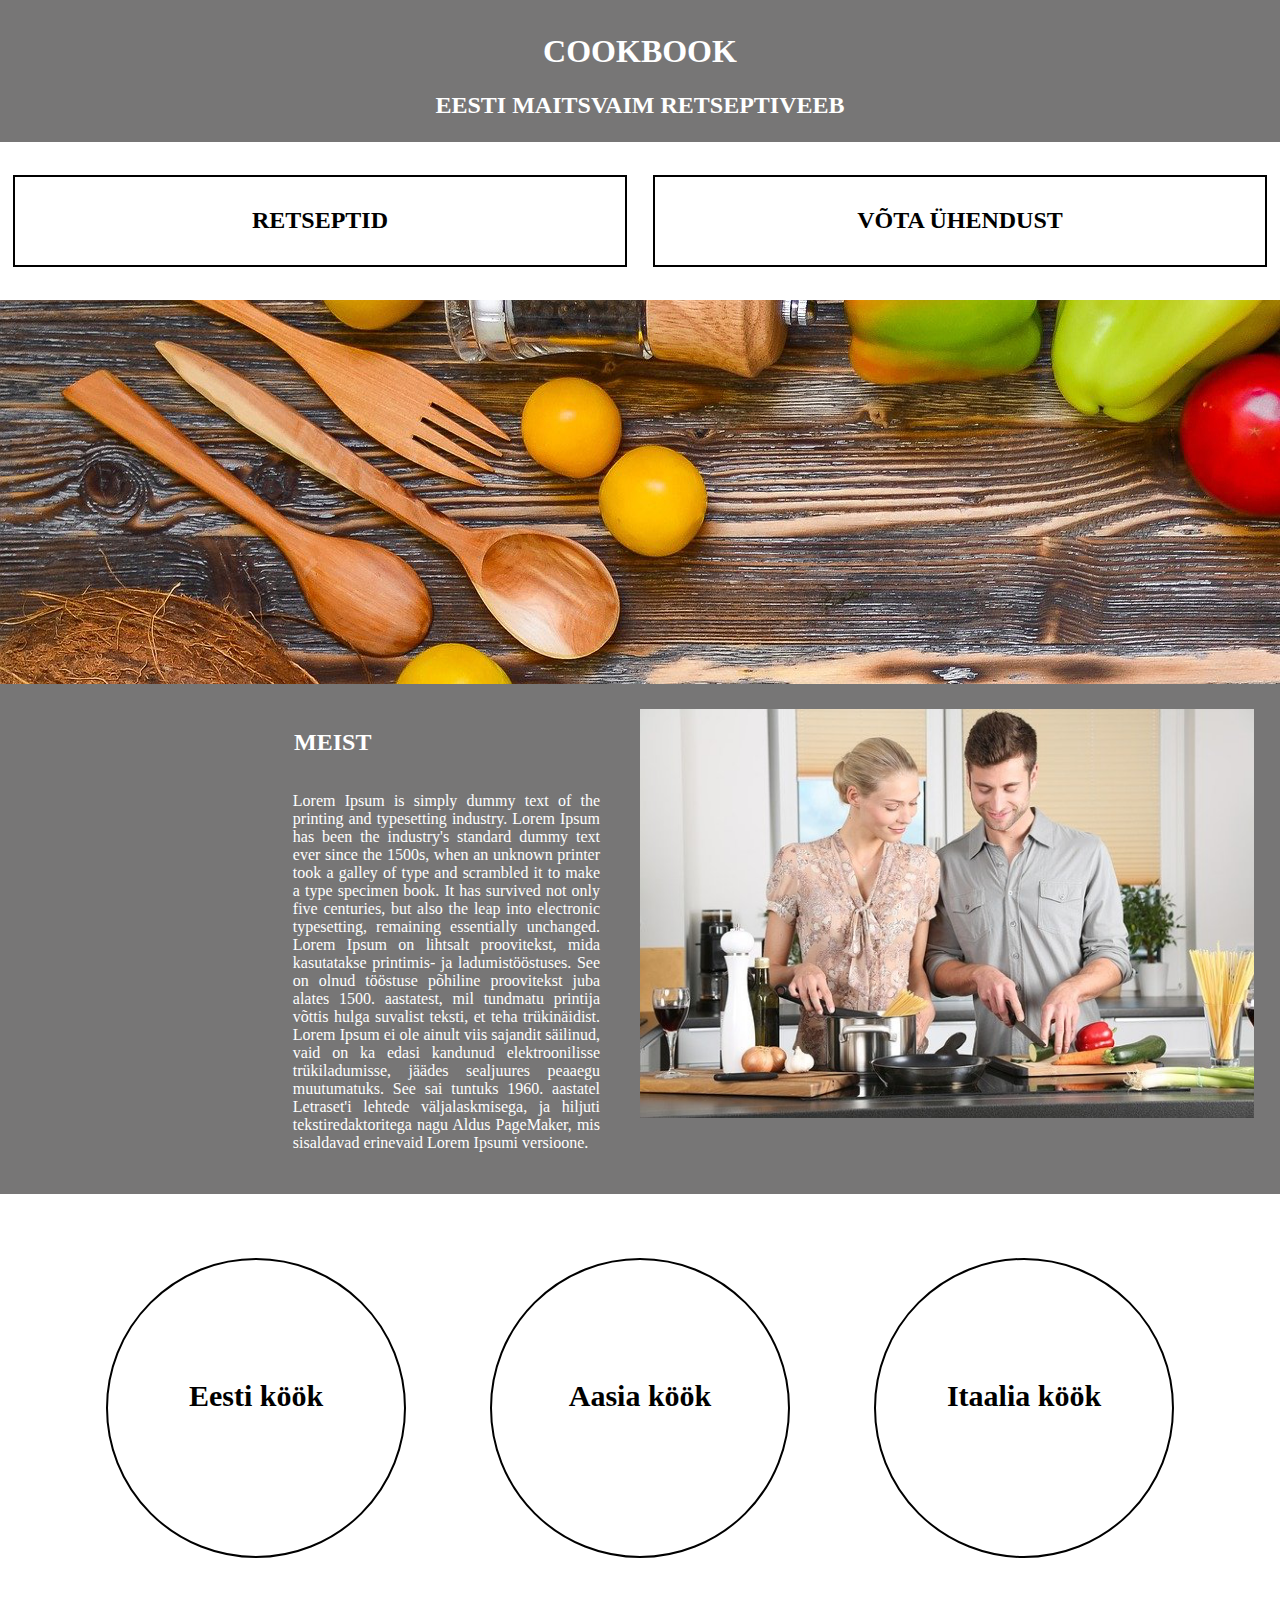
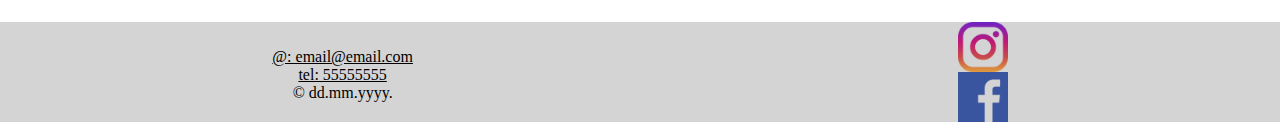
<file: ulesanne2/index.html>
<!DOCTYPE html>
<html lang="en">
<head>
    <meta charset="UTF-8">
    <meta name="viewport" content="width=device-width, initial-scale=1.0">
    <title>Cookbook</title>
    <link rel="stylesheet" href="styles.css">
</head>


<body>
<!--Header-->

<div class="header">
    <h1>Cookbook</h1>
    <h2>Eesti maitsvaim retseptiveeb</h2>
</div>

<!--Reptseptid, võta ühendust-->

<div class="container_0">
    <div class="vasak1">
        <h2>Retseptid</h2>
    </div>
    <div class="parem1">
        <h2>Võta ühendust</h2>
    </div>
</div>

<!--foto-->

<div class="container_0_0">
</div>
<!--Meist, foto-->

<div class="container_1">
    <div class="vasak2">
        <h2>Meist</h2>
        <p>Lorem Ipsum is simply dummy text of the printing and typesetting industry. Lorem Ipsum has been the industry's standard dummy text ever since the 1500s, when an unknown printer took a galley of type and scrambled it to make a type specimen book. It has survived not only five centuries, but also the leap into electronic typesetting, remaining essentially unchanged. Lorem Ipsum on lihtsalt proovitekst, mida kasutatakse printimis- ja ladumistööstuses. See on olnud tööstuse põhiline proovitekst juba alates 1500. aastatest, mil tundmatu printija võttis hulga suvalist teksti, et teha trükinäidist. Lorem Ipsum ei ole ainult viis sajandit säilinud, vaid on ka edasi kandunud elektroonilisse trükiladumisse, jäädes sealjuures peaaegu muutumatuks. See sai tuntuks 1960. aastatel Letraset'i lehtede väljalaskmisega, ja hiljuti tekstiredaktoritega nagu Aldus PageMaker, mis sisaldavad erinevaid Lorem Ipsumi versioone.</p>
    </div>
    <div class="parem2">
        <img src="kokk.jpg" alt="kokk">
    </div>
</div>

<!--Kolm köögi ringi-->

<div class="container">
    <div class="vasak">
        <h2>Eesti köök</h2>
    </div>
    <div class="keskmine">
        <h2>Aasia köök</h2>
    </div>
    <div class="parem">
        <h2>Itaalia köök</h2>
    </div>
</div>

<!--Footer-->

<div class="footer">
    <div class="vasak_1">
        &copy; dd.mm.yyyy.
        <a href="tel:55555555">tel: 55555555</a>
        <a href="mailto: email@email.com">@: email@email.com</a>
    </div>
    <div class="keskmine_1">
        <img src="insta.png" alt="Instagram">
        <img src="facebook.png" alt="Facebook">
    </div>
</div>
</body>
</html>
</file>
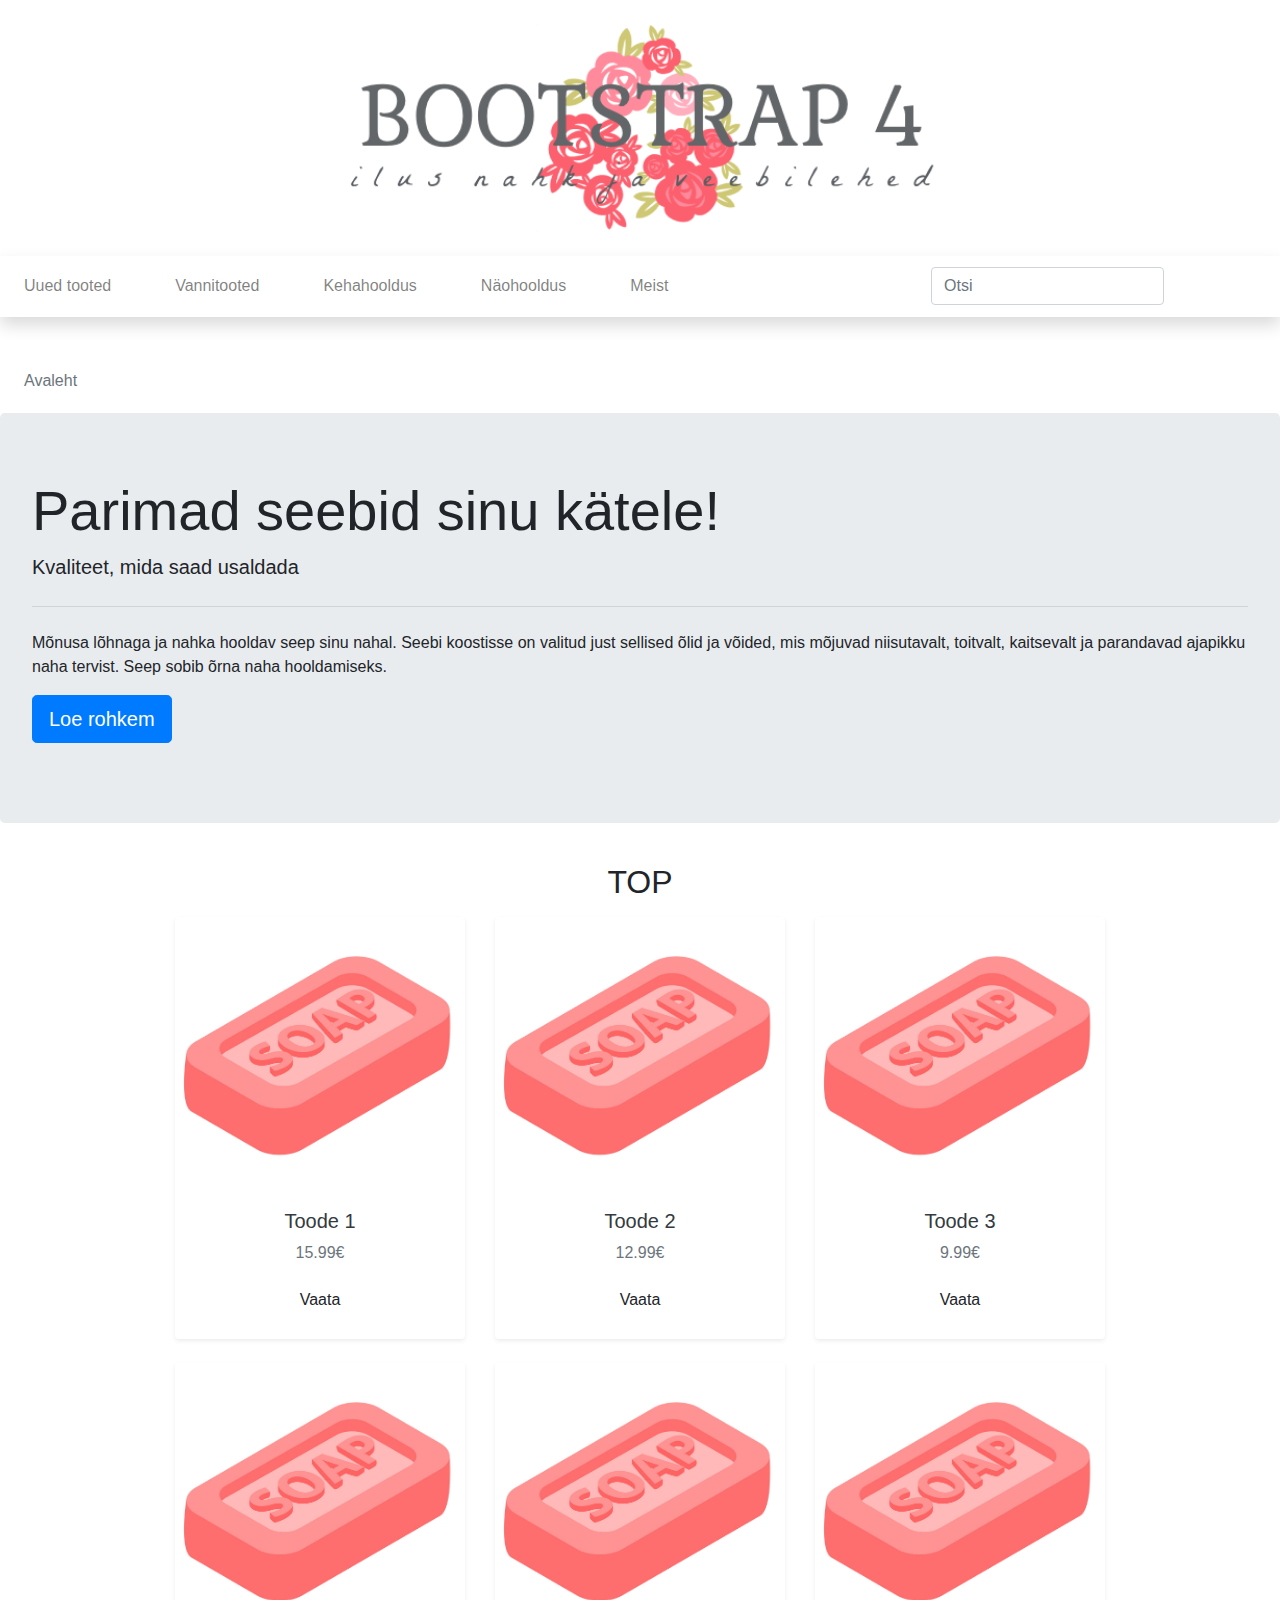
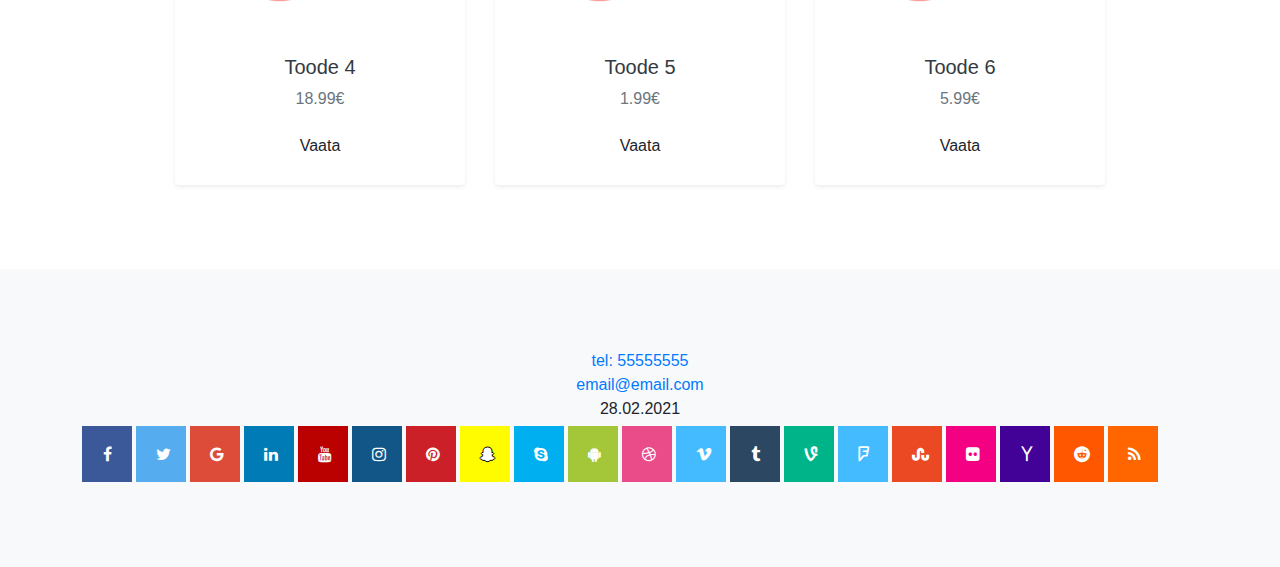
<file: ulesanne3/index.html>
<!doctype html>
<html lang="ee">
    <head>
        <meta charset="utf-8">
        <meta http-equiv="X-UA-Compatible" content="IE=edge">
        <meta name="viewport" content="width=device-width, initial-scale=1, shrink-to-fit=no">
        <meta name="description" content=""> 
        <meta name="author" content="">
        <title>Avaleht</title>
        <!-- Bootstrap CSS -->
        <link rel="stylesheet" href="https://stackpath.bootstrapcdn.com/bootstrap/4.3.1/css/bootstrap.min.css" integrity="sha384-ggOyR0iXCbMQv3Xipma34MD+dH/1fQ784/j6cY/iJTQUOhcWr7x9JvoRxT2MZw1T" crossorigin="anonymous"> 
        <!-- minu CSS -->
        <link rel="stylesheet" href="custom.css">
    </head>
    <body>
        <!-- päis --->
        <header class="py-2">
            <div class="container-fluid">
                <div class="row">
                    <div class="col-lg-12 my-3 text-center"><a href="index.html"><img src="logo2.png" width="50%"></a></div>              
                </div>          
            </div>
        </header>
        <!-- navigatsioon -->
        <nav class="navbar navbar-expand-lg navbar-light bg-white shadow">
            <button class="navbar-toggler" type="button" data-toggle="collapse" data-target="#navbarNavDropdown" aria-controls="navbarNavDropdown" aria-expanded="false" aria-label="Toggle navigation">
                <span class="navbar-toggler-icon"></span>
            </button>
            <div class="collapse navbar-collapse" id="navbarNavDropdown">
                <ul class="navbar-nav mr-auto">
                    <li class="nav-item"><a class="nav-link" href="#">Uued tooted</a></li>
                    <li class="nav-item dropdown">
                        <a class="nav-link" href="#" id="navbarDropdownMenuLink" data-toggle="dropdown" aria-haspopup="true" aria-expanded="false">Vannitooted</a> 
                        <div class="dropdown-menu" aria-labelledby="navbarDropdownMenuLink"> 
                            <a class="dropdown-item" href="#">Vannisoolad</a> 
                            <a class="dropdown-item" href="#">Vannipiimad</a> 
                            <a class="dropdown-item" href="#">Vannipommid</a>
                            <a class="dropdown-item" href="list.html">Seebid ja du&scaron;igeelid</a>
                            <a class="dropdown-item" href="meist.html">Meist</a>
                        </div> 
                    </li> 
                    <li class="nav-item dropdown"> 
                        <a class="nav-link" href="#" id="navbarDropdownMenuLink" data-toggle="dropdown" aria-haspopup="true" aria-expanded="false">Kehahooldus</a> 
                        <div class="dropdown-menu" aria-labelledby="navbarDropdownMenuLink"> 
                            <a class="dropdown-item" href="#">Kehakreemid</a> 
                            <a class="dropdown-item" href="#">Keha&otilde;lid</a> 
                            <a class="dropdown-item" href="#">Kehakoorijad</a> 
                            <a class="dropdown-item" href="#">Deodorandid</a> 
                            <a class="dropdown-item" href="#">K&auml;te ja jalgade hooldus</a>  
                        </div> 
                    </li> 
                    <li class="nav-item dropdown"> 
                        <a class="nav-link" href="#" id="navbarDropdownMenuLink" data-toggle="dropdown" aria-haspopup="true" aria-expanded="false">N&auml;ohooldus</a> 
                        <div class="dropdown-menu" aria-labelledby="navbarDropdownMenuLink"> 
                            <a class="dropdown-item" href="#">Puhastus ja toniseerimine</a> 
                            <a class="dropdown-item" href="#">Niisutus ja toitmine</a> 
                            <a class="dropdown-item" href="#">Koorijad ja maskid</a> 
                        </div> 
                    </li>
                    <li class="nav-item"><a class="nav-link" href="meist.html">Meist</a></li>
                </ul>
                <!-- search -->
                <form class="form-inline my-2 my-lg-0">
                    <input class="form-control mr-sm-2" type="search" placeholder="Otsi" aria-label="Search">
                    <button class="btn btn-outline-white my-2 my-sm-0" type="submit"><svg class="lnr lnr-magnifier"><use xlink:href="#lnr-magnifier"></use></svg></button>
                </form>
            </div>
            <!-- cart -->
            <!--
            <svg class="lnr mt-auto mr-3 my-3 lnr-cart"><use xlink:href="#lnr-cart"></use></svg>
            -->
            <button class="btn btn-dark my-2 my-sm-0" type="submit"><svg class="lnr lnr-cart"><use xlink:href="#lnr-cart"></use></svg></button>
        </nav> 
        <!-- breadcrumb -->
        <section>
            <nav aria-label="breadcrumb">
                <ol class="breadcrumb bg-white my-2 ml-2">
                    <!-- это иконка с домиком, но у меня не получилось её выровнять нормально
                    <li class="breadcrumb-item active" aria-current="page"><button class="btn btn-link btn-lg my-2 my-sm-0" type="submit"><svg class="lnr lnr-home"><use xlink:href="#lnr-home"></use></svg></button></li>
                    -->
                    <li class="breadcrumb-item active" aria-current="page">Avaleht</li>
                </ol>
            </nav>  
        </section>
        <!-- jumbotron --->
        <div class="jumbotron">
          <h1 class="display-4">Parimad seebid sinu kätele!</h1>
          <p class="lead">Kvaliteet, mida saad usaldada</p>
          <hr class="my-4">
          <p>Mõnusa lõhnaga ja nahka hooldav seep sinu nahal. Seebi koostisse on valitud just sellised õlid ja võided, mis mõjuvad niisutavalt, toitvalt, kaitsevalt ja parandavad ajapikku naha tervist. Seep sobib õrna naha hooldamiseks.</p>
          <p class="lead">
            <a class="btn btn-primary btn-lg" href="#" role="button">Loe rohkem</a>
          </p>
        </div>
        
        
        <!-- TODO! --->
        <!-- tooted --->
        <section>
            <div class="container">
                <h2 class="h mb-3">TOP</h2>
                <div class="row"> 
                    <div class="col-md-4 mb-4"> 
                        <div class="card shadow-sm border-0 h-100 text-center"><a href="#"><img src="soap.png" alt="" class="card-img-top"></a> 
                            <div class="card-body"> 
                                <h5> <a href="#" class="text-dark">Toode 1</a></h5>
                                <p class="text-muted card-text"> 15.99&#8364;</p> 
                                <a role="button" href="#" class="btn btn-outline-dark">Vaata</a>
                            </div> 
                        </div> 
                    </div> 
                    <div class="col-md-4 mb-4"> 
                        <div class="card shadow-sm border-0 h-100 text-center"><a href="#"><img src="soap.png" alt="" class="card-img-top"></a> 
                            <div class="card-body"> 
                                <h5> <a href="#" class="text-dark">Toode 2</a></h5>
                                <p class="text-muted card-text"> 12.99&#8364;</p> 
                                <a role="button" href="#" class="btn btn-outline-dark">Vaata</a>
                            </div> 
                        </div> 
                    </div> 
                    <div class="col-md-4 mb-4"> 
                        <div class="card shadow-sm border-0 h-100 text-center"><a href="#"><img src="soap.png" alt="" class="card-img-top"></a> 
                            <div class="card-body"> 
                                <h5> <a href="#" class="text-dark">Toode 3</a></h5>
                                <p class="text-muted card-text"> 9.99&#8364;</p> 
                                <a role="button" href="#" class="btn btn-outline-dark">Vaata</a>
                            </div> 
                        </div> 
                    </div> 
                    <div class="col-md-4 mb-4"> 
                        <div class="card shadow-sm border-0 h-100 text-center"><a href="#"><img src="soap.png" alt="" class="card-img-top"></a> 
                            <div class="card-body"> 
                                <h5> <a href="#" class="text-dark">Toode 4</a></h5>
                                <p class="text-muted card-text"> 18.99&#8364;</p> 
                                <a role="button" href="#" class="btn btn-outline-dark">Vaata</a>
                            </div> 
                        </div> 
                    </div> 
                    <div class="col-md-4 mb-4"> 
                        <div class="card shadow-sm border-0 h-100 text-center"><a href="#"><img src="soap.png" alt="" class="card-img-top"></a> 
                            <div class="card-body"> 
                                <h5> <a href="#" class="text-dark">Toode 5</a></h5>
                                <p class="text-muted card-text"> 1.99&#8364;</p> 
                                <a role="button" href="#" class="btn btn-outline-dark">Vaata</a>
                            </div> 
                        </div> 
                    </div>
                    <div class="col-md-4 mb-4"> 
                        <div class="card shadow-sm border-0 h-100 text-center"><a href="#"><img src="soap.png" alt="" class="card-img-top"></a> 
                            <div class="card-body"> 
                                <h5> <a href="#" class="text-dark">Toode 6</a></h5>
                                <p class="text-muted card-text"> 5.99&#8364;</p> 
                                <a role="button" href="#" class="btn btn-outline-dark">Vaata</a>
                            </div> 
                        </div> 
                    </div> 
                </div>
            </div>
        </section>   
        <!-- jalus --->
                <footer class="bg-light">
            <div class="container-fluid">
                <div class="row">
                    <!-- TODO! -->
                    <a class="col-lg-12 text-center" href="tel:55555555">tel: 55555555</a>
                    <a class="col-lg-12 text-center" href="mailto: email@email.com">email@email.com</a>
                    <a class="col-lg-12 text-center">28.02.2021</a>
                    <link rel="stylesheet" href="https://cdnjs.cloudflare.com/ajax/libs/font-awesome/4.7.0/css/font-awesome.min.css">

                    <a href="#" class="fa fa-facebook"></a>
                    <a href="#" class="fa fa-twitter"></a>
                    <a href="#" class="fa fa-google"></a>
                    <a href="#" class="fa fa-linkedin"></a>
                    <a href="#" class="fa fa-youtube"></a>
                    <a href="#" class="fa fa-instagram"></a>
                    <a href="#" class="fa fa-pinterest"></a>
                    <a href="#" class="fa fa-snapchat-ghost"></a>
                    <a href="#" class="fa fa-skype"></a>
                    <a href="#" class="fa fa-android"></a>
                    <a href="#" class="fa fa-dribbble"></a>
                    <a href="#" class="fa fa-vimeo"></a>
                    <a href="#" class="fa fa-tumblr"></a>
                    <a href="#" class="fa fa-vine"></a>
                    <a href="#" class="fa fa-foursquare"></a>
                    <a href="#" class="fa fa-stumbleupon"></a>
                    <a href="#" class="fa fa-flickr"></a>
                    <a href="#" class="fa fa-yahoo"></a>
                    <a href="#" class="fa fa-reddit"></a>
                    <a href="#" class="fa fa-rss"></a>
        
                </div>
            </div>
        </footer>            
        <!-- jQuery, Popper.js, Bootstrap JS -->
        <script src="https://code.jquery.com/jquery-3.3.1.slim.min.js" integrity="sha384-q8i/X+965DzO0rT7abK41JStQIAqVgRVzpbzo5smXKp4YfRvH+8abtTE1Pi6jizo" crossorigin="anonymous"></script>
        <script src="https://cdnjs.cloudflare.com/ajax/libs/popper.js/1.14.7/umd/popper.min.js" integrity="sha384-UO2eT0CpHqdSJQ6hJty5KVphtPhzWj9WO1clHTMGa3JDZwrnQq4sF86dIHNDz0W1" crossorigin="anonymous"></script>
        <script src="https://stackpath.bootstrapcdn.com/bootstrap/4.3.1/js/bootstrap.min.js" integrity="sha384-JjSmVgyd0p3pXB1rRibZUAYoIIy6OrQ6VrjIEaFf/nJGzIxFDsf4x0xIM+B07jRM" crossorigin="anonymous"></script>
        <script src="https://cdn.linearicons.com/free/1.0.0/svgembedder.min.js"></script>
  </body>
</html>
</file>
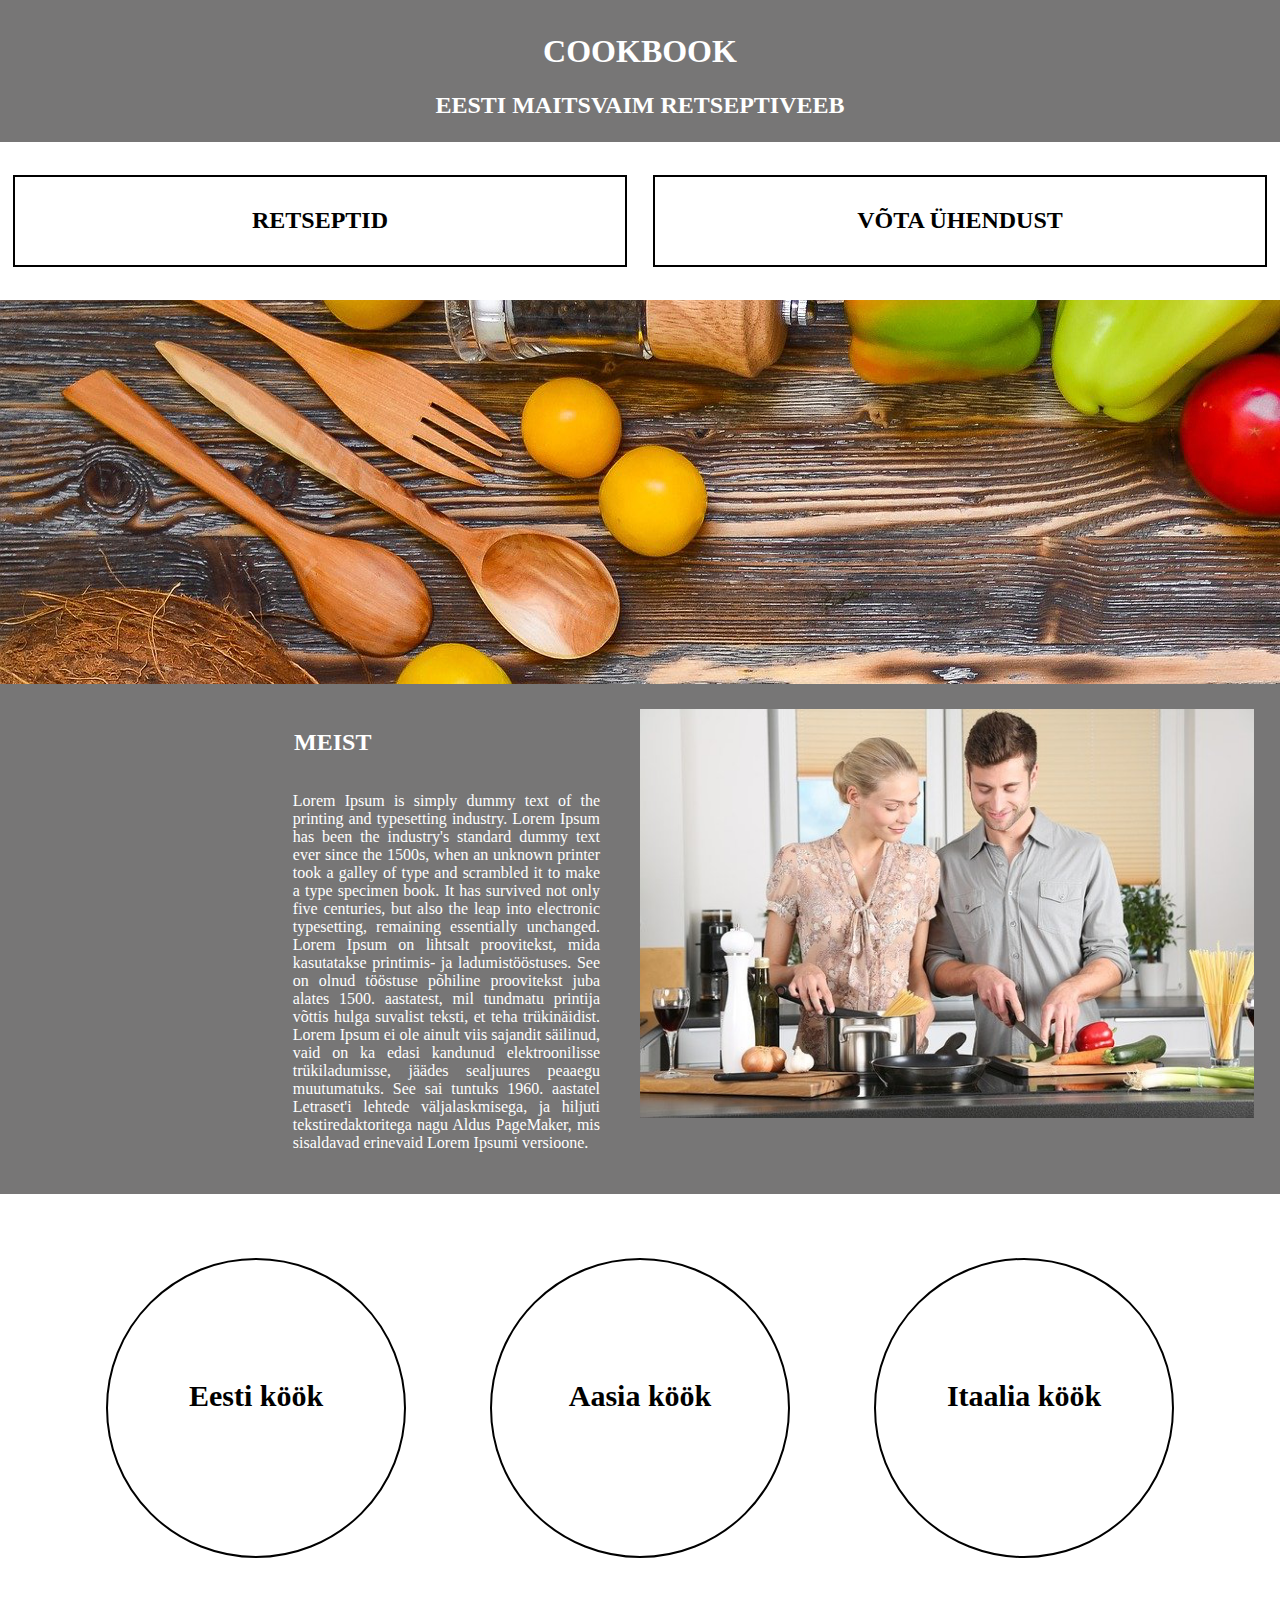
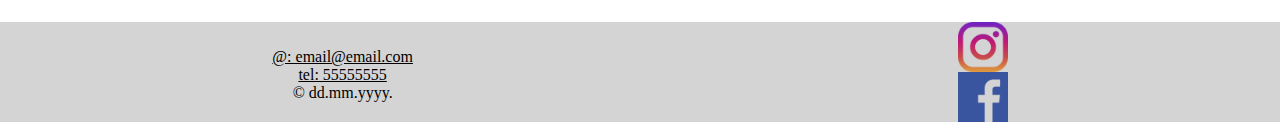
<file: ulesanne2/Ülesanne2.html>
<!DOCTYPE html>
<html lang="en">
<head>
    <meta charset="UTF-8">
    <meta name="viewport" content="width=device-width, initial-scale=1.0">
    <title>Cookbook</title>
    <link rel="stylesheet" href="styles.css">
</head>


<body>
<!--Header-->

<div class="header">
    <h1>Cookbook</h1>
    <h2>Eesti maitsvaim retseptiveeb</h2>
</div>

<!--Reptseptid, võta ühendust-->

<div class="container_0">
    <div class="vasak1">
        <h2>Retseptid</h2>
    </div>
    <div class="parem1">
        <h2>Võta ühendust</h2>
    </div>
</div>

<!--foto-->

<div class="container_0_0">
</div>
<!--Meist, foto-->

<div class="container_1">
    <div class="vasak2">
        <h2>Meist</h2>
        <p>Lorem Ipsum is simply dummy text of the printing and typesetting industry. Lorem Ipsum has been the industry's standard dummy text ever since the 1500s, when an unknown printer took a galley of type and scrambled it to make a type specimen book. It has survived not only five centuries, but also the leap into electronic typesetting, remaining essentially unchanged. Lorem Ipsum on lihtsalt proovitekst, mida kasutatakse printimis- ja ladumistööstuses. See on olnud tööstuse põhiline proovitekst juba alates 1500. aastatest, mil tundmatu printija võttis hulga suvalist teksti, et teha trükinäidist. Lorem Ipsum ei ole ainult viis sajandit säilinud, vaid on ka edasi kandunud elektroonilisse trükiladumisse, jäädes sealjuures peaaegu muutumatuks. See sai tuntuks 1960. aastatel Letraset'i lehtede väljalaskmisega, ja hiljuti tekstiredaktoritega nagu Aldus PageMaker, mis sisaldavad erinevaid Lorem Ipsumi versioone.</p>
    </div>
    <div class="parem2">
        <img src="kokk.jpg" alt="kokk">
    </div>
</div>

<!--Kolm köögi ringi-->

<div class="container">
    <div class="vasak">
        <h2>Eesti köök</h2>
    </div>
    <div class="keskmine">
        <h2>Aasia köök</h2>
    </div>
    <div class="parem">
        <h2>Itaalia köök</h2>
    </div>
</div>

<!--Footer-->

<div class="footer">
    <div class="vasak_1">
        &copy; dd.mm.yyyy.
        <a href="tel:55555555">tel: 55555555</a>
        <a href="mailto: email@email.com">@: email@email.com</a>
    </div>
    <div class="keskmine_1">
        <img src="insta.png" alt="Instagram">
        <img src="facebook.png" alt="Facebook">
    </div>
</div>
</body>
</html>
</file>
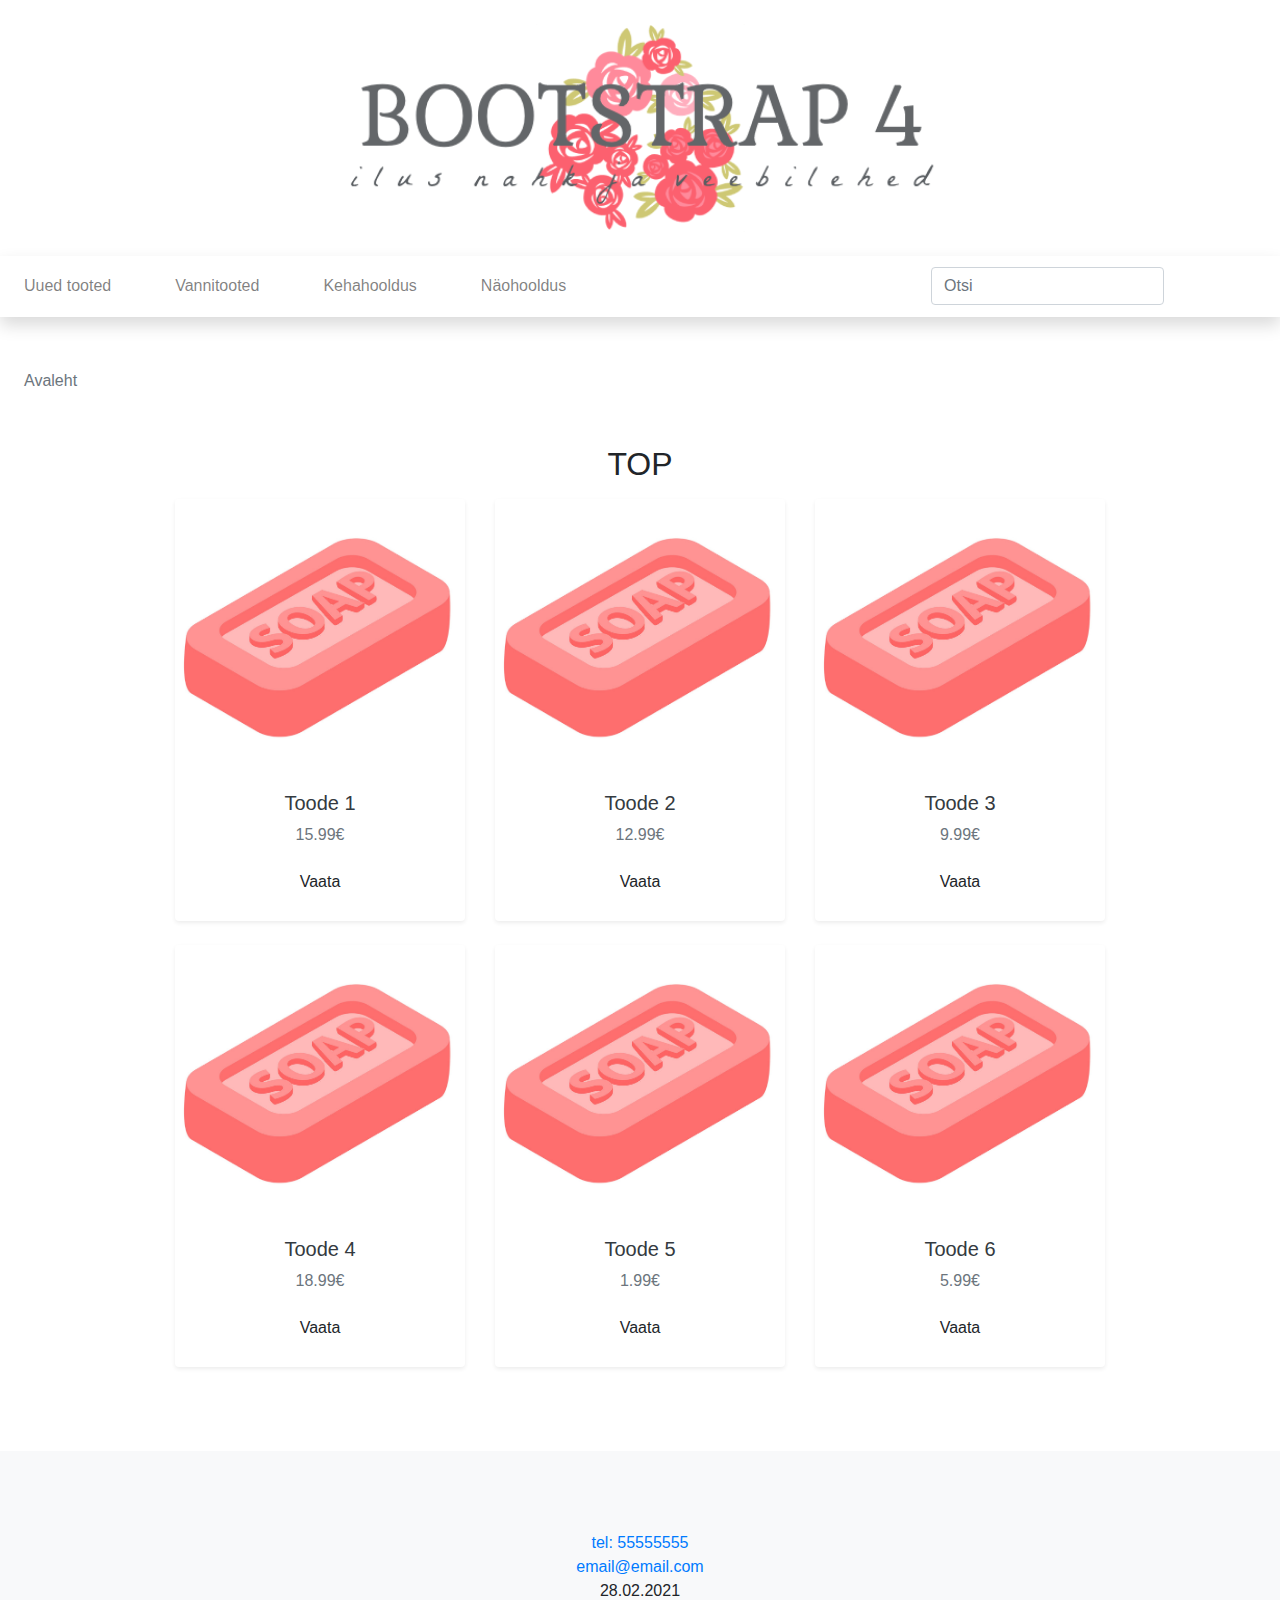
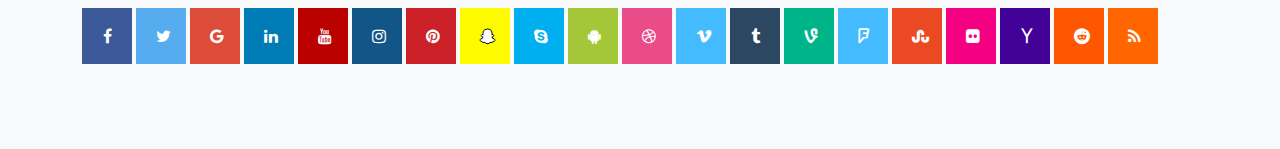
<file: ulesanne3/Bootstrap_4_ühendamine.html>
<!DOCTYPE html>
<html lang="ee">
    <head>
        <meta charset="utf-8">
        <meta http-equiv="X-UA-Compatible" content="IE=edge">
        <meta name="viewport" content="width=device-width, initial-scale=1, shrink-to-fit=no">
        <meta name="description" content="">
        <meta name="author" content="">
        <title>Tere, maailm!</title>
<!-- Bootstrap CSS -->
        <link rel="stylesheet" href="https://stackpath.bootstrapcdn.com/bootstrap/4.3.1/css/bootstrap.min.css" integrity="sha384-ggOyR0iXCbMQv3Xipma34MD+dH/1fQ784/j6cY/iJTQUOhcWr7x9JvoRxT2MZw1T" crossorigin="anonymous">
<!-- minu CSS -->
        <link rel="stylesheet" href="custom.css">
</head>
    <body>
        
        <header class="py-2">
            <div class="container-fluid">
                <div class="row">
                <div class=" col my-3 text-center ">
                    <a href="index.html"><img src="logo2.png" width="50%"></a>
                </div>            
                </div>        
            </div>
        </header>
        
        <!-- <nav class="navbar navbar-expand-lg navbar-dark bg-primary"> -->
        <nav class="navbar navbar-expand-lg navbar-light bg-white shadow">

        <button class="navbar-toggler" type="button" data-toggle="collapse" data-target="#navbarNavDropdown" aria-controls="navbarNavDropdown" aria-expanded="false" aria-label="Toggle navigation">
            <span class="navbar-toggler-icon"></span>
        </button>

        <div class="collapse navbar-collapse" id="navbarNavDropdown">
        <ul class="navbar-nav mr-auto">

            <li class="nav-item"><a class="nav-link" href="#">Uued tooted</a></li>
            <li class="nav-item dropdown">
                <a class="nav-link" href="#" id="navbarDropdownMenuLink" data-toggle="dropdown" aria-haspopup="true" aria-expanded="false">Vannitooted</a>
                <div class="dropdown-menu" aria-labelledby="navbarDropdownMenuLink">
                    <a class="dropdown-item" href="#">Vannisoolad</a>
                    <a class="dropdown-item" href="#">Vannipiimad</a>
                    <a class="dropdown-item" href="#">Vannipommid</a>
                    <a class="dropdown-item" href="list.html">Seebid ja du&scaron;igeelid</a>
                </div>
            </li>

            <li class="nav-item dropdown">
                <a class="nav-link" href="#" id="navbarDropdownMenuLink" data-toggle="dropdown" aria-haspopup="true" aria-expanded="false">Kehahooldus</a>
                <div class="dropdown-menu" aria-labelledby="navbarDropdownMenuLink">
                    <a class="dropdown-item" href="#">Kehakreemid</a>
                    <a class="dropdown-item" href="#">Keha&otilde;lid</a>
                    <a class="dropdown-item" href="#">Kehakoorijad</a>
                    <a class="dropdown-item" href="#">Deodorandid</a>
                    <a class="dropdown-item" href="#">K&auml;te ja jalgade hooldus</a>  
                </div>
            </li>

            <li class="nav-item dropdown">
                <a class="nav-link" href="#" id="navbarDropdownMenuLink" data-toggle="dropdown" aria-haspopup="true" aria-expanded="false">N&auml;ohooldus</a>
                <div class="dropdown-menu" aria-labelledby="navbarDropdownMenuLink">
                    <a class="dropdown-item" href="#">Puhastus ja toniseerimine</a>
                    <a class="dropdown-item" href="#">Niisutus ja toitmine</a>
                    <a class="dropdown-item" href="#">Koorijad ja maskid</a>
                </div>
            </li>

        </ul>

        <!-- search -->
        <form class="form-inline my-2 my-lg-0">
            <input class="form-control mr-sm-2" type="search" placeholder="Otsi" aria-label="Search">
            <button class="btn btn-outline-white my-2 my-sm-0" type="submit"><svg class="lnr lnr-magnifier"><use xlink:href="#lnr-magnifier"></use></svg></button>
        </form>

        </div>

        <button class="btn btn-dark my-2 my-sm-0" type="submit">
            <svg class="lnr lnr-cart">
            <use xlink:href="#lnr-cart"></use>
            </svg>
        </button>
    </nav>
        
    
    <section>

        <nav aria-label="breadcrumb">

            <ol class="breadcrumb bg-white ml-2">

                <li class="breadcrumb-item active" aria-current="page">Avaleht</li>

            </ol>

        </nav> 

    </section>
        
    <section>

        <div class="container">

            <h2 class="h mb-3">TOP</h2>

                <div class="row">

                    <div class="col-md-4 mb-4">

                        <div class="card shadow-sm border-0 h-100 text-center" ><a href="#"><img src="soap.png" alt="" class="card-img-top"></a>

                            <div class="card-body">

                                <h5><a href="#" class="text-dark">Toode 1</a></h5>

                                <p class="text-muted card-text"> 15.99&#8364;</p>

                                    <a role="button" href="toode.html" class="btn btn-outline-dark">Vaata</a>

                            </div>

                        </div>

                    </div>

                    <div class="col-md-4 mb-4">

                        <div class="card shadow-sm border-0 h-100 text-center" ><a href="#"><img src="soap.png" alt="" class="card-img-top"></a>

                            <div class="card-body">

                                <h5><a href="#" class="text-dark">Toode 2</a></h5>

                                <p class="text-muted card-text"> 12.99&#8364;</p>

                                    <a role="button" href="#" class="btn btn-outline-dark">Vaata</a>

                            </div>

                        </div>

                    </div>

                    <div class="col-md-4 mb-4">

                        <div class="card shadow-sm border-0 h-100 text-center" ><a href="#"><img src="soap.png" alt="" class="card-img-top"></a>

                            <div class="card-body">

                                <h5><a href="#" class="text-dark">Toode 3</a></h5>

                                <p class="text-muted card-text"> 9.99&#8364;</p>

                                    <a role="button" href="#" class="btn btn-outline-dark">Vaata</a>

                            </div>

                        </div>

                    </div>

                    <div class="col-md-4 mb-4">

                        <div class="card shadow-sm border-0 h-100 text-center" ><a href="#"><img src="soap.png" alt="" class="card-img-top"></a>

                            <div class="card-body">

                                <h5><a href="#" class="text-dark">Toode 4</a></h5>

                                <p class="text-muted card-text"> 18.99&#8364;</p>

                                    <a role="button" href="#" class="btn btn-outline-dark">Vaata</a>

                            </div>

                        </div>

                    </div>

                    <div class="col-md-4 mb-4">

                        <div class="card shadow-sm border-0 h-100 text-center" ><a href="#"><img src="soap.png" alt="" class="card-img-top"></a>

                            <div class="card-body">

                                <h5><a href="#" class="text-dark">Toode 5</a></h5>

                                <p class="text-muted card-text"> 1.99&#8364;</p>

                                    <a role="button" href="#" class="btn btn-outline-dark">Vaata</a>

                            </div>

                        </div>

                    </div>

                    <div class="col-md-4 mb-4">

                        <div class="card shadow-sm border-0 h-100 text-center" ><a href="#"><img src="soap.png" alt="" class="card-img-top"></a>

                            <div class="card-body">

                                <h5><a href="#" class="text-dark">Toode 6</a></h5>

                                <p class="text-muted card-text"> 5.99&#8364;</p>

                                    <a role="button" href="#" class="btn btn-outline-dark">Vaata</a>

                            </div>

                        </div>

                    </div>

            </div>

        </div>

</section>
        
        <footer class="bg-light">
            <div class="container-fluid">
                <div class="row">
                    <!-- TODO! -->
                    <a class="col-lg-12 text-center" href="tel:55555555">tel: 55555555</a>
                    <a class="col-lg-12 text-center" href="mailto: email@email.com">email@email.com</a>
                    <a class="col-lg-12 text-center">28.02.2021</a>
                    <link rel="stylesheet" href="https://cdnjs.cloudflare.com/ajax/libs/font-awesome/4.7.0/css/font-awesome.min.css">

                    <a href="#" class="fa fa-facebook"></a>
                    <a href="#" class="fa fa-twitter"></a>
                    <a href="#" class="fa fa-google"></a>
                    <a href="#" class="fa fa-linkedin"></a>
                    <a href="#" class="fa fa-youtube"></a>
                    <a href="#" class="fa fa-instagram"></a>
                    <a href="#" class="fa fa-pinterest"></a>
                    <a href="#" class="fa fa-snapchat-ghost"></a>
                    <a href="#" class="fa fa-skype"></a>
                    <a href="#" class="fa fa-android"></a>
                    <a href="#" class="fa fa-dribbble"></a>
                    <a href="#" class="fa fa-vimeo"></a>
                    <a href="#" class="fa fa-tumblr"></a>
                    <a href="#" class="fa fa-vine"></a>
                    <a href="#" class="fa fa-foursquare"></a>
                    <a href="#" class="fa fa-stumbleupon"></a>
                    <a href="#" class="fa fa-flickr"></a>
                    <a href="#" class="fa fa-yahoo"></a>
                    <a href="#" class="fa fa-reddit"></a>
                    <a href="#" class="fa fa-rss"></a>
        
                </div>
            </div>
        </footer>       

<!-- jQuery -->
        <script src="https://code.jquery.com/jquery-3.3.1.slim.min.js" integrity="sha384-q8i/X+965DzO0rT7abK41JStQIAqVgRVzpbzo5smXKp4YfRvH+8abtTE1Pi6jizo" crossorigin="anonymous"></script>
<!-- Popper.js -->
        <script src="https://cdnjs.cloudflare.com/ajax/libs/popper.js/1.14.7/umd/popper.min.js" integrity="sha384-UO2eT0CpHqdSJQ6hJty5KVphtPhzWj9WO1clHTMGa3JDZwrnQq4sF86dIHNDz0W1" crossorigin="anonymous"></script>
<!-- Boostrap JS -->
        <script src="https://stackpath.bootstrapcdn.com/bootstrap/4.3.1/js/bootstrap.min.js" integrity="sha384-JjSmVgyd0p3pXB1rRibZUAYoIIy6OrQ6VrjIEaFf/nJGzIxFDsf4x0xIM+B07jRM" crossorigin="anonymous"></script>
<!-- ikoonid -->
        <script src="https://cdn.linearicons.com/free/1.0.0/svgembedder.min.js"></script>
    </body>
</html>
</file>
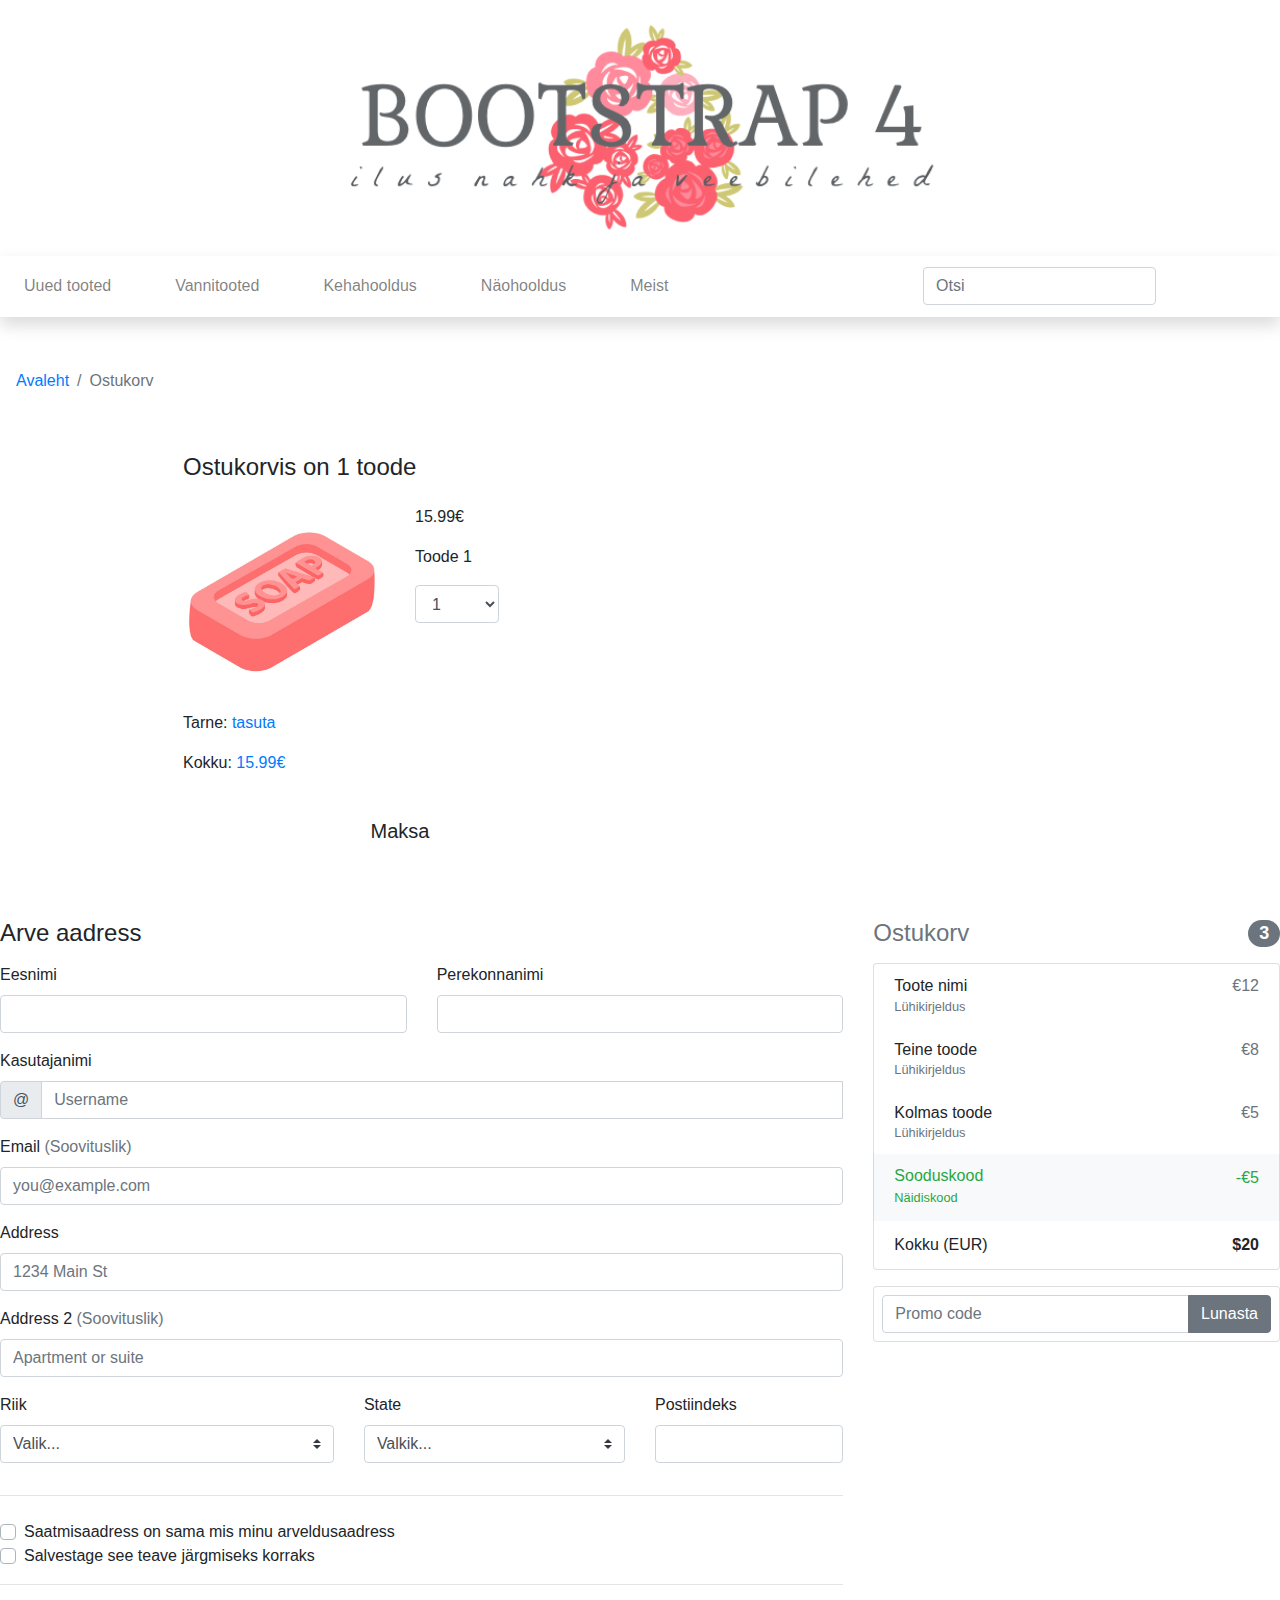
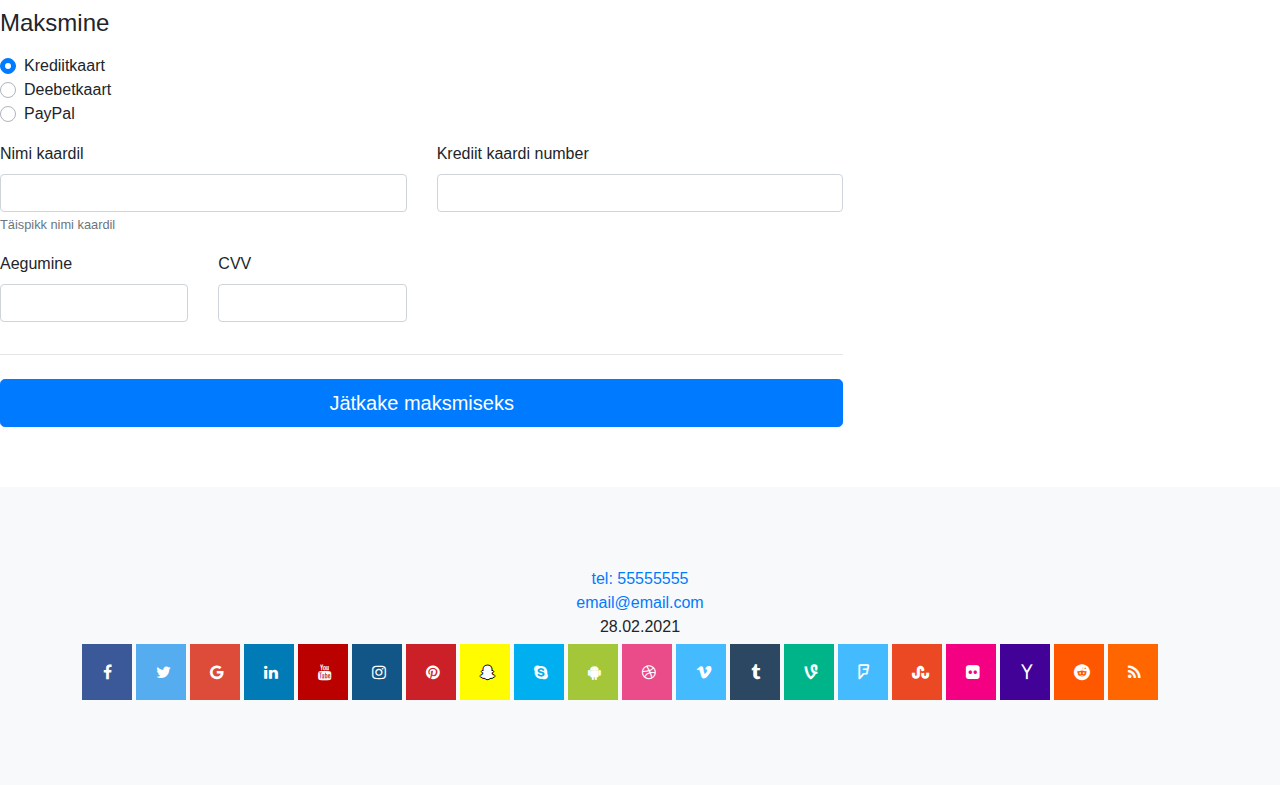
<file: ulesanne3/cart.html>
<!doctype html>
<html lang="ee">
    <head>
        <meta charset="utf-8">
        <meta http-equiv="X-UA-Compatible" content="IE=edge">
        <meta name="viewport" content="width=device-width, initial-scale=1, shrink-to-fit=no">
        <meta name="description" content=""> 
        <meta name="author" content="">
        <title>Ostukorv</title>
        <!-- Bootstrap CSS -->
        <link rel="stylesheet" href="https://stackpath.bootstrapcdn.com/bootstrap/4.3.1/css/bootstrap.min.css" integrity="sha384-ggOyR0iXCbMQv3Xipma34MD+dH/1fQ784/j6cY/iJTQUOhcWr7x9JvoRxT2MZw1T" crossorigin="anonymous"> 
        <!-- minu CSS -->
        <link rel="stylesheet" href="custom.css">
    </head>
    <body>
        <!-- päis -->
        <header class="py-2">
            <div class="container-fluid">
                <div class="row">
                    <div class="col-lg-12 my-3 text-center"><img src="logo2.png" width="50%"></div>              
                </div>          
            </div>
        </header>
        <!-- navigatsioon -->
        <nav class="navbar navbar-expand-lg navbar-light bg-white shadow">
            <button class="navbar-toggler" type="button" data-toggle="collapse" data-target="#navbarNavDropdown" aria-controls="navbarNavDropdown" aria-expanded="false" aria-label="Toggle navigation">
                <span class="navbar-toggler-icon"></span>
            </button>
            <div class="collapse navbar-collapse" id="navbarNavDropdown">
                <ul class="navbar-nav mr-auto">
                    <li class="nav-item"><a class="nav-link" href="#">Uued tooted</a></li>
                    <li class="nav-item dropdown">
                        <a class="nav-link" href="#" id="navbarDropdownMenuLink" data-toggle="dropdown" aria-haspopup="true" aria-expanded="false">Vannitooted</a> 
                        <div class="dropdown-menu" aria-labelledby="navbarDropdownMenuLink"> 
                            <a class="dropdown-item" href="#">Vannisoolad</a> 
                            <a class="dropdown-item" href="#">Vannipiimad</a> 
                            <a class="dropdown-item" href="#">Vannipommid</a>
                            <a class="dropdown-item" href="list.html">Seebid ja du&scaron;igeelid</a>
                        </div> 
                    </li> 
                    <li class="nav-item dropdown"> 
                        <a class="nav-link" href="#" id="navbarDropdownMenuLink" data-toggle="dropdown" aria-haspopup="true" aria-expanded="false">Kehahooldus</a> 
                        <div class="dropdown-menu" aria-labelledby="navbarDropdownMenuLink"> 
                            <a class="dropdown-item" href="#">Kehakreemid</a> 
                            <a class="dropdown-item" href="#">Keha&otilde;lid</a> 
                            <a class="dropdown-item" href="#">Kehakoorijad</a> 
                            <a class="dropdown-item" href="#">Deodorandid</a> 
                            <a class="dropdown-item" href="#">K&auml;te ja jalgade hooldus</a>  
                        </div> 
                    </li> 
                    <li class="nav-item dropdown"> 
                        <a class="nav-link" href="#" id="navbarDropdownMenuLink" data-toggle="dropdown" aria-haspopup="true" aria-expanded="false">N&auml;ohooldus</a> 
                        <div class="dropdown-menu" aria-labelledby="navbarDropdownMenuLink"> 
                            <a class="dropdown-item" href="#">Puhastus ja toniseerimine</a> 
                            <a class="dropdown-item" href="#">Niisutus ja toitmine</a> 
                            <a class="dropdown-item" href="#">Koorijad ja maskid</a> 
                        </div> 
                    </li>
                    <li class="nav-item"><a class="nav-link" href="meist.html">Meist</a></li>
                </ul>
                <!-- search -->
                <form class="form-inline m-2 my-lg-0">
                    <input class="form-control mr-sm-2" type="search" placeholder="Otsi" aria-label="Search">
                    <button class="btn btn-outline-white my-2 my-sm-0" type="submit"><svg class="lnr lnr-magnifier"><use xlink:href="#lnr-magnifier"></use></svg></button>
                </form>
            </div>
            <!-- cart -->
            <a href="cart.html"><button class="btn btn-dark my-2 my-sm-0" type="submit"><svg class="lnr lnr-cart"><use xlink:href="#lnr-cart"></use></svg></button></a>
        </nav> 
        <section>
            <!-- breadcrumb -->
            <nav aria-label="breadcrumb" >
                <ol class="breadcrumb bg-white my-2">
                    <li class="breadcrumb-item"><a href="index.html">Avaleht</a></li>
                    <li class="breadcrumb-item active">Ostukorv</li>
                </ol>
            </nav>
        </section>
        <!-- ostukorv -->
        <section>
            <div class="container">
                <div class="row">
                    <div class="col-lg-6 d-flex align-items-start flex-column">
                        <div class="mb-auto p-2"><h4>Ostukorvis on 1 toode</h4></div>    
                        <div class="mb-auto p-2 row">
                            <div class="col-lg-6">
                                <img src="soap.png" width="100%">
                            </div>
                            <div class="col-lg-6">
                                <p>15.99&#8364;</p>
                                <p>Toode 1</p>
                                    <select class="form-control col-lg-5 form-sm" id="kogus">
                                        <option>0</option>
                                        <option selected="selected">1</option>
                                        <option>2</option>
                                        <option>3</option>
                                    </select>
                                <br/>
                            </div>            
                        </div>
                        <div class="p-2">
                            <p>Tarne: <span class="text-primary">tasuta</span></p>
                            <p>Kokku: <span class="text-primary">15.99&#8364;</span></p>
                        </div>
                        <div class="p-2 mx-auto">
                            <a href="kinnitus.html" class="btn btn-dark btn-lg mb-3">Maksa</a>
                        </div>
                    </div>
                    <div class="col-lg-6">
                    <!-- TODO! --->
                    </div>           
                </div>   
            </div>
        </section>
        
        <section>
            <div class="row">
                <div class="col-md-4 order-md-2 mb-4">
                  <h4 class="d-flex justify-content-between align-items-center mb-3">
                    <span class="text-muted">Ostukorv</span>
                    <span class="badge badge-secondary badge-pill">3</span>
                  </h4>
                  <ul class="list-group mb-3">
                    <li class="list-group-item d-flex justify-content-between lh-condensed">
                      <div>
                        <h6 class="my-0">Toote nimi</h6>
                        <small class="text-muted">Lühikirjeldus</small>
                      </div>
                      <span class="text-muted">€12</span>
                    </li>
                    <li class="list-group-item d-flex justify-content-between lh-condensed">
                      <div>
                        <h6 class="my-0">Teine toode</h6>
                        <small class="text-muted">Lühikirjeldus</small>
                      </div>
                      <span class="text-muted">€8</span>
                    </li>
                    <li class="list-group-item d-flex justify-content-between lh-condensed">
                      <div>
                        <h6 class="my-0">Kolmas toode</h6>
                        <small class="text-muted">Lühikirjeldus</small>
                      </div>
                      <span class="text-muted">€5</span>
                    </li>
                    <li class="list-group-item d-flex justify-content-between bg-light">
                      <div class="text-success">
                        <h6 class="my-0">Sooduskood</h6>
                        <small>Näidiskood</small>
                      </div>
                      <span class="text-success">-€5</span>
                    </li>
                    <li class="list-group-item d-flex justify-content-between">
                      <span>Kokku (EUR)</span>
                      <strong>$20</strong>
                    </li>
                  </ul>

                  <form class="card p-2">
                    <div class="input-group">
                      <input type="text" class="form-control" placeholder="Promo code">
                      <div class="input-group-append">
                        <button type="submit" class="btn btn-secondary">Lunasta</button>
                      </div>
                    </div>
                  </form>
                </div>
                <div class="col-md-8 order-md-1">
                  <h4 class="mb-3">Arve aadress</h4>
                  <form class="needs-validation" novalidate="">
                    <div class="row">
                      <div class="col-md-6 mb-3">
                        <label for="firstName">Eesnimi</label>
                        <input type="text" class="form-control" id="firstName" placeholder="" value="" required="">
                        <div class="invalid-feedback">
                          Vale eesnimi on kohustuslik.
                        </div>
                      </div>
                      <div class="col-md-6 mb-3">
                        <label for="lastName">Perekonnanimi</label>
                        <input type="text" class="form-control" id="lastName" placeholder="" value="" required="">
                        <div class="invalid-feedback">
                          Vale perekonnanimi on kohustuslik.
                        </div>
                      </div>
                    </div>

                    <div class="mb-3">
                      <label for="username">Kasutajanimi</label>
                      <div class="input-group">
                        <div class="input-group-prepend">
                          <span class="input-group-text">@</span>
                        </div>
                        <input type="text" class="form-control" id="username" placeholder="Username" required="">
                        <div class="invalid-feedback" style="width: 100%;">
                          YVale perekonnanimi on kohustuslik.
                        </div>
                      </div>
                    </div>

                    <div class="mb-3">
                      <label for="email">Email <span class="text-muted">(Soovituslik)</span></label>
                      <input type="email" class="form-control" id="email" placeholder="you@example.com">
                      <div class="invalid-feedback">
                        Sisestage kohaletoimetamise värskenduste jaoks kehtiv e-posti aadress.
                      </div>
                    </div>

                    <div class="mb-3">
                      <label for="address">Address</label>
                      <input type="text" class="form-control" id="address" placeholder="1234 Main St" required="">
                      <div class="invalid-feedback">
                        Sisestage oma saatmis aadress.
                      </div>
                    </div>

                    <div class="mb-3">
                      <label for="address2">Address 2 <span class="text-muted">(Soovituslik)</span></label>
                      <input type="text" class="form-control" id="address2" placeholder="Apartment or suite">
                    </div>

                    <div class="row">
                      <div class="col-md-5 mb-3">
                        <label for="country">Riik</label>
                        <select class="custom-select d-block w-100" id="country" required="">
                          <option value="">Valik...</option>
                          <option>United States</option>
                        </select>
                        <div class="invalid-feedback">
                          Sisesta kehtiv aadress
                        </div>
                      </div>
                      <div class="col-md-4 mb-3">
                        <label for="state">State</label>
                        <select class="custom-select d-block w-100" id="state" required="">
                          <option value="">Valkik...</option>
                          <option>Eesti</option>
                        </select>
                        <div class="invalid-feedback">
                          Esitage kehtiv riik.
                        </div>
                      </div>
                      <div class="col-md-3 mb-3">
                        <label for="zip">Postiindeks</label>
                        <input type="text" class="form-control" id="zip" placeholder="" required="">
                        <div class="invalid-feedback">
                          Sihtnumber on nõutav.
                        </div>
                      </div>
                    </div>
                    <hr class="mb-4">
                    <div class="custom-control custom-checkbox">
                      <input type="checkbox" class="custom-control-input" id="same-address">
                      <label class="custom-control-label" for="same-address">Saatmisaadress on sama mis minu arveldusaadress</label>
                    </div>
                    <div class="custom-control custom-checkbox">
                      <input type="checkbox" class="custom-control-input" id="save-info">
                      <label class="custom-control-label" for="save-info">Salvestage see teave järgmiseks korraks</label>
                    </div>
                    <hr class="mb-4">

                    <h4 class="mb-3">Maksmine</h4>

                    <div class="d-block my-3">
                      <div class="custom-control custom-radio">
                        <input id="credit" name="paymentMethod" type="radio" class="custom-control-input" checked="" required="">
                        <label class="custom-control-label" for="credit">Krediitkaart</label>
                      </div>
                      <div class="custom-control custom-radio">
                        <input id="debit" name="paymentMethod" type="radio" class="custom-control-input" required="">
                        <label class="custom-control-label" for="debit">Deebetkaart</label>
                      </div>
                      <div class="custom-control custom-radio">
                        <input id="paypal" name="paymentMethod" type="radio" class="custom-control-input" required="">
                        <label class="custom-control-label" for="paypal">PayPal</label>
                      </div>
                    </div>
                    <div class="row">
                      <div class="col-md-6 mb-3">
                        <label for="cc-name">Nimi kaardil</label>
                        <input type="text" class="form-control" id="cc-name" placeholder="" required="">
                        <small class="text-muted">Täispikk nimi kaardil</small>
                        <div class="invalid-feedback">
                          Kaardil on nõutav nimi
                        </div>
                      </div>
                      <div class="col-md-6 mb-3">
                        <label for="cc-number">Krediit kaardi number</label>
                        <input type="text" class="form-control" id="cc-number" placeholder="" required="">
                        <div class="invalid-feedback">
                          Krediitkaardi number on kohustuslik
                        </div>
                      </div>
                    </div>
                    <div class="row">
                      <div class="col-md-3 mb-3">
                        <label for="cc-expiration">Aegumine</label>
                        <input type="text" class="form-control" id="cc-expiration" placeholder="" required="">
                        <div class="invalid-feedback">
                          Aegumine on kohustuslik
                        </div>
                      </div>
                      <div class="col-md-3 mb-3">
                        <label for="cc-cvv">CVV</label>
                        <input type="text" class="form-control" id="cc-cvv" placeholder="" required="">
                        <div class="invalid-feedback">
                          Turvakood on kohustuslik
                        </div>
                      </div>
                    </div>
                    <hr class="mb-4">
                    <button class="btn btn-primary btn-lg btn-block" type="submit">Jätkake maksmiseks</button>
                  </form>
                </div>
              </div>
            
        
        
        </section>
        
        
        
        

        <!-- jalus -->
        <footer class="bg-light">
            <div class="container-fluid">
                <div class="row">
                    <!-- TODO! -->
                    <a class="col-lg-12 text-center" href="tel:55555555">tel: 55555555</a>
                    <a class="col-lg-12 text-center" href="mailto: email@email.com">email@email.com</a>
                    <a class="col-lg-12 text-center">28.02.2021</a>
                    <link rel="stylesheet" href="https://cdnjs.cloudflare.com/ajax/libs/font-awesome/4.7.0/css/font-awesome.min.css">

                    <a href="#" class="fa fa-facebook"></a>
                    <a href="#" class="fa fa-twitter"></a>
                    <a href="#" class="fa fa-google"></a>
                    <a href="#" class="fa fa-linkedin"></a>
                    <a href="#" class="fa fa-youtube"></a>
                    <a href="#" class="fa fa-instagram"></a>
                    <a href="#" class="fa fa-pinterest"></a>
                    <a href="#" class="fa fa-snapchat-ghost"></a>
                    <a href="#" class="fa fa-skype"></a>
                    <a href="#" class="fa fa-android"></a>
                    <a href="#" class="fa fa-dribbble"></a>
                    <a href="#" class="fa fa-vimeo"></a>
                    <a href="#" class="fa fa-tumblr"></a>
                    <a href="#" class="fa fa-vine"></a>
                    <a href="#" class="fa fa-foursquare"></a>
                    <a href="#" class="fa fa-stumbleupon"></a>
                    <a href="#" class="fa fa-flickr"></a>
                    <a href="#" class="fa fa-yahoo"></a>
                    <a href="#" class="fa fa-reddit"></a>
                    <a href="#" class="fa fa-rss"></a>
        
                </div>
            </div>
        </footer>       
        <!-- jQuery, Popper.js, Bootstrap JS -->
        <script src="https://code.jquery.com/jquery-3.3.1.slim.min.js" integrity="sha384-q8i/X+965DzO0rT7abK41JStQIAqVgRVzpbzo5smXKp4YfRvH+8abtTE1Pi6jizo" crossorigin="anonymous"></script>
        <script src="https://cdnjs.cloudflare.com/ajax/libs/popper.js/1.14.7/umd/popper.min.js" integrity="sha384-UO2eT0CpHqdSJQ6hJty5KVphtPhzWj9WO1clHTMGa3JDZwrnQq4sF86dIHNDz0W1" crossorigin="anonymous"></script>
        <script src="https://stackpath.bootstrapcdn.com/bootstrap/4.3.1/js/bootstrap.min.js" integrity="sha384-JjSmVgyd0p3pXB1rRibZUAYoIIy6OrQ6VrjIEaFf/nJGzIxFDsf4x0xIM+B07jRM" crossorigin="anonymous"></script>
        <script src="https://cdn.linearicons.com/free/1.0.0/svgembedder.min.js"></script>
        
    </body>

</html>
</file>
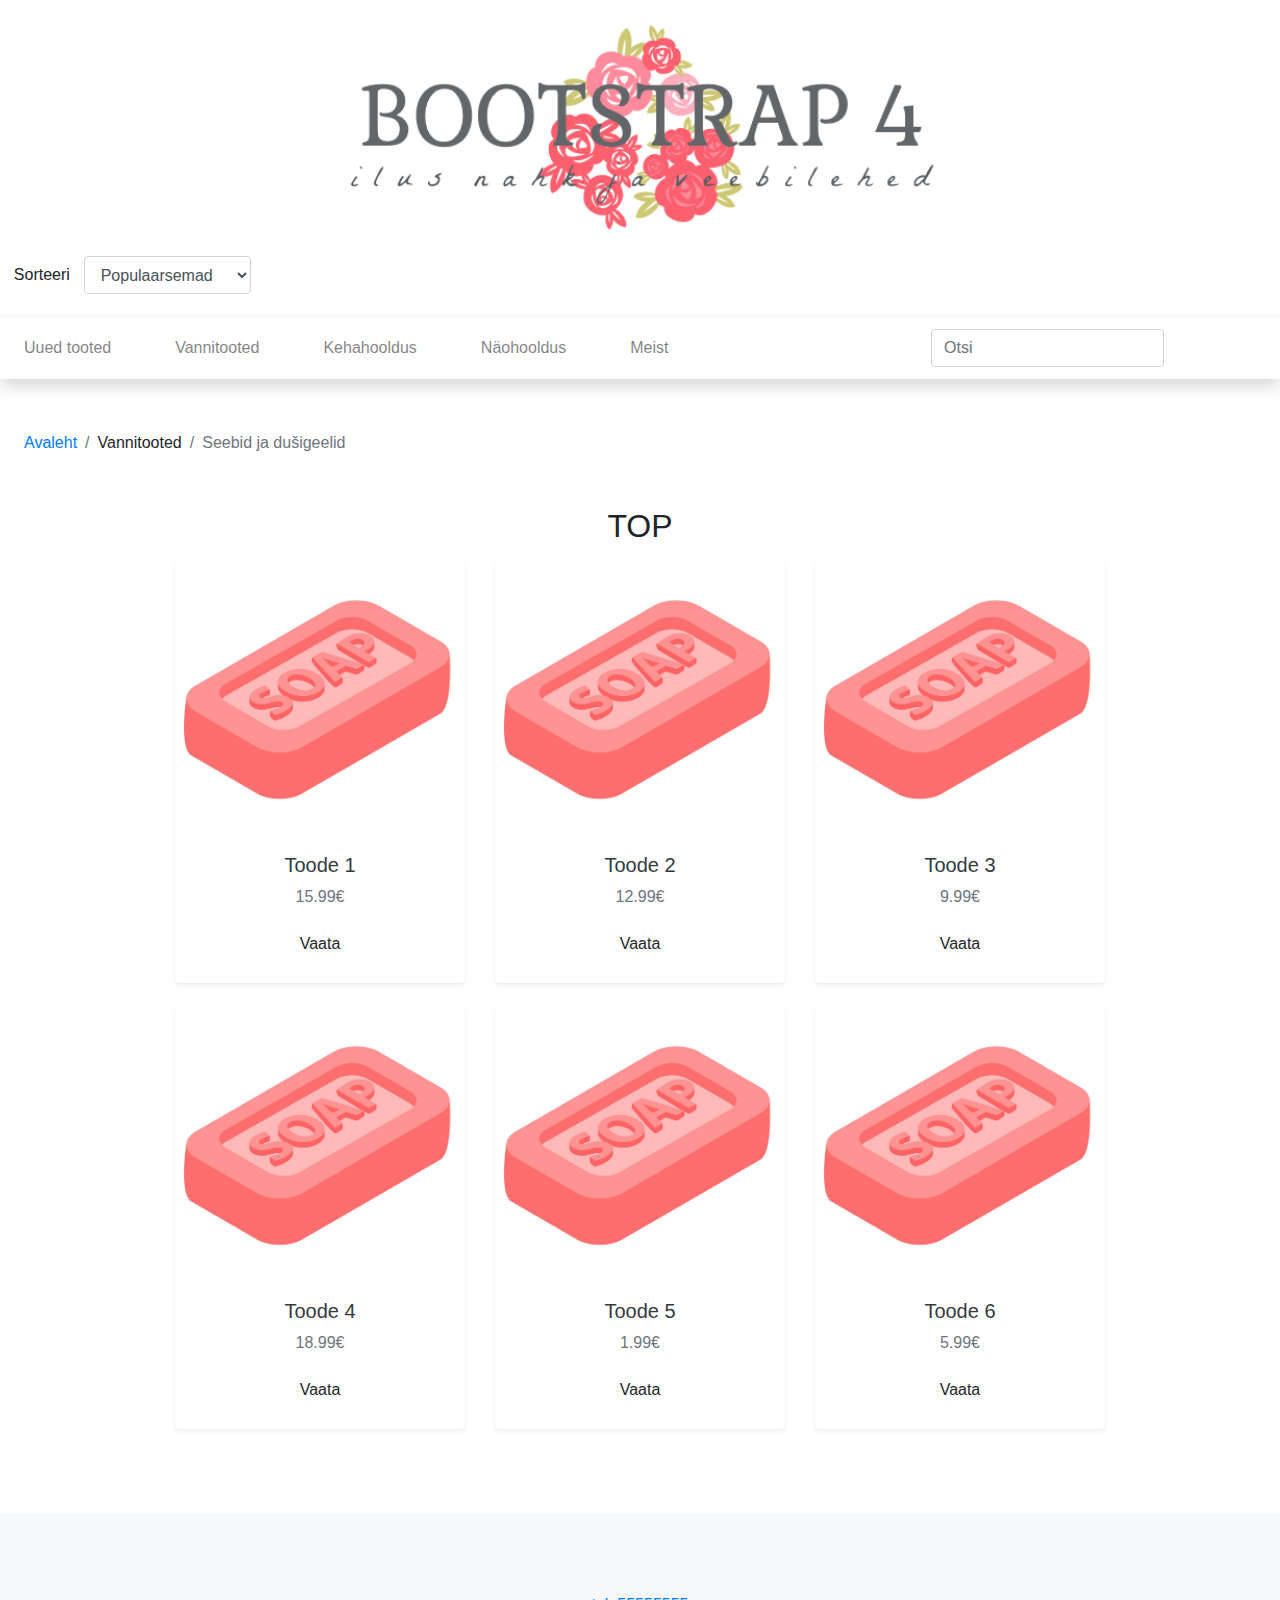
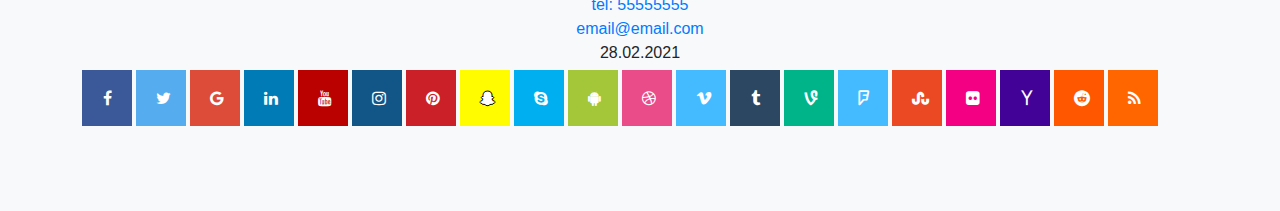
<file: ulesanne3/list.html>
<!DOCTYPE html>
<html lang="ee">
    <head>
        <meta charset="utf-8">
        <meta http-equiv="X-UA-Compatible" content="IE=edge">
        <meta name="viewport" content="width=device-width, initial-scale=1, shrink-to-fit=no">
        <meta name="description" content="">
        <meta name="author" content="">
        <title>Tere, maailm!</title>
<!-- Bootstrap CSS -->
        <link rel="stylesheet" href="https://stackpath.bootstrapcdn.com/bootstrap/4.3.1/css/bootstrap.min.css" integrity="sha384-ggOyR0iXCbMQv3Xipma34MD+dH/1fQ784/j6cY/iJTQUOhcWr7x9JvoRxT2MZw1T" crossorigin="anonymous">
<!-- minu CSS -->
        <link rel="stylesheet" href="custom.css">
</head>
    <body>
        
        <header class="py-2">
            <div class="container-fluid">
                <div class="row">
                <div class=" col my-3 text-center ">
                    <a href="index.html"><img src="logo2.png" width="50%"></a>
                </div>            
                </div>        
            </div>
        </header>
        
        <form class="form-inline mb-4">

            <div class="form-group" >

                <label for="sort" class="control-label col-lg-4">Sorteeri</label>

                    <select class="form-control col-lg-8" id="sort">

                        <option>Populaarsemad</option>
                        <option>Odavamad enne</option>
                        <option>Kallimad enne</option>

                    </select>
            </div>

        </form>
        
        <!-- <nav class="navbar navbar-expand-lg navbar-dark bg-primary"> -->
        <nav class="navbar navbar-expand-lg navbar-light bg-white shadow">

        <button class="navbar-toggler" type="button" data-toggle="collapse" data-target="#navbarNavDropdown" aria-controls="navbarNavDropdown" aria-expanded="false" aria-label="Toggle navigation">
            <span class="navbar-toggler-icon"></span>
        </button>

        <div class="collapse navbar-collapse" id="navbarNavDropdown">
        <ul class="navbar-nav mr-auto">

            <li class="nav-item"><a class="nav-link" href="#">Uued tooted</a></li>
            <li class="nav-item dropdown">
                <a class="nav-link" href="#" id="navbarDropdownMenuLink" data-toggle="dropdown" aria-haspopup="true" aria-expanded="false">Vannitooted</a>
                <div class="dropdown-menu" aria-labelledby="navbarDropdownMenuLink">
                    <a class="dropdown-item" href="#">Vannisoolad</a>
                    <a class="dropdown-item" href="#">Vannipiimad</a>
                    <a class="dropdown-item" href="#">Vannipommid</a>
                    <a class="dropdown-item active" href="list.html">Seebid ja du&scaron;igeelid</a>
                </div>
            </li>

            <li class="nav-item dropdown">
                <a class="nav-link" href="#" id="navbarDropdownMenuLink" data-toggle="dropdown" aria-haspopup="true" aria-expanded="false">Kehahooldus</a>
                <div class="dropdown-menu" aria-labelledby="navbarDropdownMenuLink">
                    <a class="dropdown-item" href="#">Kehakreemid</a>
                    <a class="dropdown-item" href="#">Keha&otilde;lid</a>
                    <a class="dropdown-item" href="#">Kehakoorijad</a>
                    <a class="dropdown-item" href="#">Deodorandid</a>
                    <a class="dropdown-item" href="#">K&auml;te ja jalgade hooldus</a>  
                </div>
            </li>

            <li class="nav-item dropdown">
                <a class="nav-link" href="#" id="navbarDropdownMenuLink" data-toggle="dropdown" aria-haspopup="true" aria-expanded="false">N&auml;ohooldus</a>
                <div class="dropdown-menu" aria-labelledby="navbarDropdownMenuLink">
                    <a class="dropdown-item" href="#">Puhastus ja toniseerimine</a>
                    <a class="dropdown-item" href="#">Niisutus ja toitmine</a>
                    <a class="dropdown-item" href="#">Koorijad ja maskid</a>
                </div>
            </li>
            <li class="nav-item"><a class="nav-link" href="meist.html">Meist</a></li>

        </ul>

        <!-- search -->
        <form class="form-inline my-2 my-lg-0">
            <input class="form-control mr-sm-2" type="search" placeholder="Otsi" aria-label="Search">
            <button class="btn btn-outline-white my-2 my-sm-0" type="submit"><svg class="lnr lnr-magnifier"><use xlink:href="#lnr-magnifier"></use></svg></button>
        </form>

        </div>

        <button class="btn btn-dark my-2 my-sm-0" type="submit">
            <svg class="lnr lnr-cart">
            <use xlink:href="#lnr-cart"></use>
            </svg>
        </button>
    </nav>
        
    
    <section>

        <nav aria-label="breadcrumb">

            <ol class="breadcrumb bg-white ml-2">

                <li class="breadcrumb-item"><a href="index.html">Avaleht</a></li>
                <li class="breadcrumb-item">Vannitooted</li>
                <li class="breadcrumb-item active" aria-current="page">Seebid ja du&scaron;igeelid</li>

            </ol>

        </nav> 

    </section>
        
    <section>

        <div class="container">

            <h2 class="h mb-3">TOP</h2>

                <div class="row">

                    <div class="col-md-4 mb-4">

                        <div class="card shadow-sm border-0 h-100 text-center" ><a href="#"><img src="soap.png" alt="" class="card-img-top"></a>

                            <div class="card-body">

                                <h5><a href="#" class="text-dark">Toode 1</a></h5>

                                <p class="text-muted card-text"> 15.99&#8364;</p>

                                    <a role="button" href="toode.html" class="btn btn-outline-dark">Vaata</a>

                            </div>

                        </div>

                    </div>

                    <div class="col-md-4 mb-4">

                        <div class="card shadow-sm border-0 h-100 text-center" ><a href="#"><img src="soap.png" alt="" class="card-img-top"></a>

                            <div class="card-body">

                                <h5><a href="#" class="text-dark">Toode 2</a></h5>

                                <p class="text-muted card-text"> 12.99&#8364;</p>

                                    <a role="button" href="#" class="btn btn-outline-dark">Vaata</a>

                            </div>

                        </div>

                    </div>

                    <div class="col-md-4 mb-4">

                        <div class="card shadow-sm border-0 h-100 text-center" ><a href="#"><img src="soap.png" alt="" class="card-img-top"></a>

                            <div class="card-body">

                                <h5><a href="#" class="text-dark">Toode 3</a></h5>

                                <p class="text-muted card-text"> 9.99&#8364;</p>

                                    <a role="button" href="#" class="btn btn-outline-dark">Vaata</a>

                            </div>

                        </div>

                    </div>

                    <div class="col-md-4 mb-4">

                        <div class="card shadow-sm border-0 h-100 text-center" ><a href="#"><img src="soap.png" alt="" class="card-img-top"></a>

                            <div class="card-body">

                                <h5><a href="#" class="text-dark">Toode 4</a></h5>

                                <p class="text-muted card-text"> 18.99&#8364;</p>

                                    <a role="button" href="#" class="btn btn-outline-dark">Vaata</a>

                            </div>

                        </div>

                    </div>

                    <div class="col-md-4 mb-4">

                        <div class="card shadow-sm border-0 h-100 text-center" ><a href="#"><img src="soap.png" alt="" class="card-img-top"></a>

                            <div class="card-body">

                                <h5><a href="#" class="text-dark">Toode 5</a></h5>

                                <p class="text-muted card-text"> 1.99&#8364;</p>

                                    <a role="button" href="#" class="btn btn-outline-dark">Vaata</a>

                            </div>

                        </div>

                    </div>

                    <div class="col-md-4 mb-4">

                        <div class="card shadow-sm border-0 h-100 text-center" ><a href="#"><img src="soap.png" alt="" class="card-img-top"></a>

                            <div class="card-body">

                                <h5><a href="#" class="text-dark">Toode 6</a></h5>

                                <p class="text-muted card-text"> 5.99&#8364;</p>

                                    <a role="button" href="#" class="btn btn-outline-dark">Vaata</a>

                            </div>

                        </div>

                    </div>

            </div>

        </div>

</section>
        
        
        <footer class="bg-light">
            <div class="container-fluid">
                <div class="row">
                    <!-- TODO! -->
                    <a class="col-lg-12 text-center" href="tel:55555555">tel: 55555555</a>
                    <a class="col-lg-12 text-center" href="mailto: email@email.com">email@email.com</a>
                    <a class="col-lg-12 text-center">28.02.2021</a>
                    <link rel="stylesheet" href="https://cdnjs.cloudflare.com/ajax/libs/font-awesome/4.7.0/css/font-awesome.min.css">

                    <a href="#" class="fa fa-facebook"></a>
                    <a href="#" class="fa fa-twitter"></a>
                    <a href="#" class="fa fa-google"></a>
                    <a href="#" class="fa fa-linkedin"></a>
                    <a href="#" class="fa fa-youtube"></a>
                    <a href="#" class="fa fa-instagram"></a>
                    <a href="#" class="fa fa-pinterest"></a>
                    <a href="#" class="fa fa-snapchat-ghost"></a>
                    <a href="#" class="fa fa-skype"></a>
                    <a href="#" class="fa fa-android"></a>
                    <a href="#" class="fa fa-dribbble"></a>
                    <a href="#" class="fa fa-vimeo"></a>
                    <a href="#" class="fa fa-tumblr"></a>
                    <a href="#" class="fa fa-vine"></a>
                    <a href="#" class="fa fa-foursquare"></a>
                    <a href="#" class="fa fa-stumbleupon"></a>
                    <a href="#" class="fa fa-flickr"></a>
                    <a href="#" class="fa fa-yahoo"></a>
                    <a href="#" class="fa fa-reddit"></a>
                    <a href="#" class="fa fa-rss"></a>
        
                </div>
            </div>
        </footer>       

<!-- jQuery -->
        <script src="https://code.jquery.com/jquery-3.3.1.slim.min.js" integrity="sha384-q8i/X+965DzO0rT7abK41JStQIAqVgRVzpbzo5smXKp4YfRvH+8abtTE1Pi6jizo" crossorigin="anonymous"></script>
<!-- Popper.js -->
        <script src="https://cdnjs.cloudflare.com/ajax/libs/popper.js/1.14.7/umd/popper.min.js" integrity="sha384-UO2eT0CpHqdSJQ6hJty5KVphtPhzWj9WO1clHTMGa3JDZwrnQq4sF86dIHNDz0W1" crossorigin="anonymous"></script>
<!-- Boostrap JS -->
        <script src="https://stackpath.bootstrapcdn.com/bootstrap/4.3.1/js/bootstrap.min.js" integrity="sha384-JjSmVgyd0p3pXB1rRibZUAYoIIy6OrQ6VrjIEaFf/nJGzIxFDsf4x0xIM+B07jRM" crossorigin="anonymous"></script>
<!-- ikoonid -->
        <script src="https://cdn.linearicons.com/free/1.0.0/svgembedder.min.js"></script>
    </body>
</html>
</file>
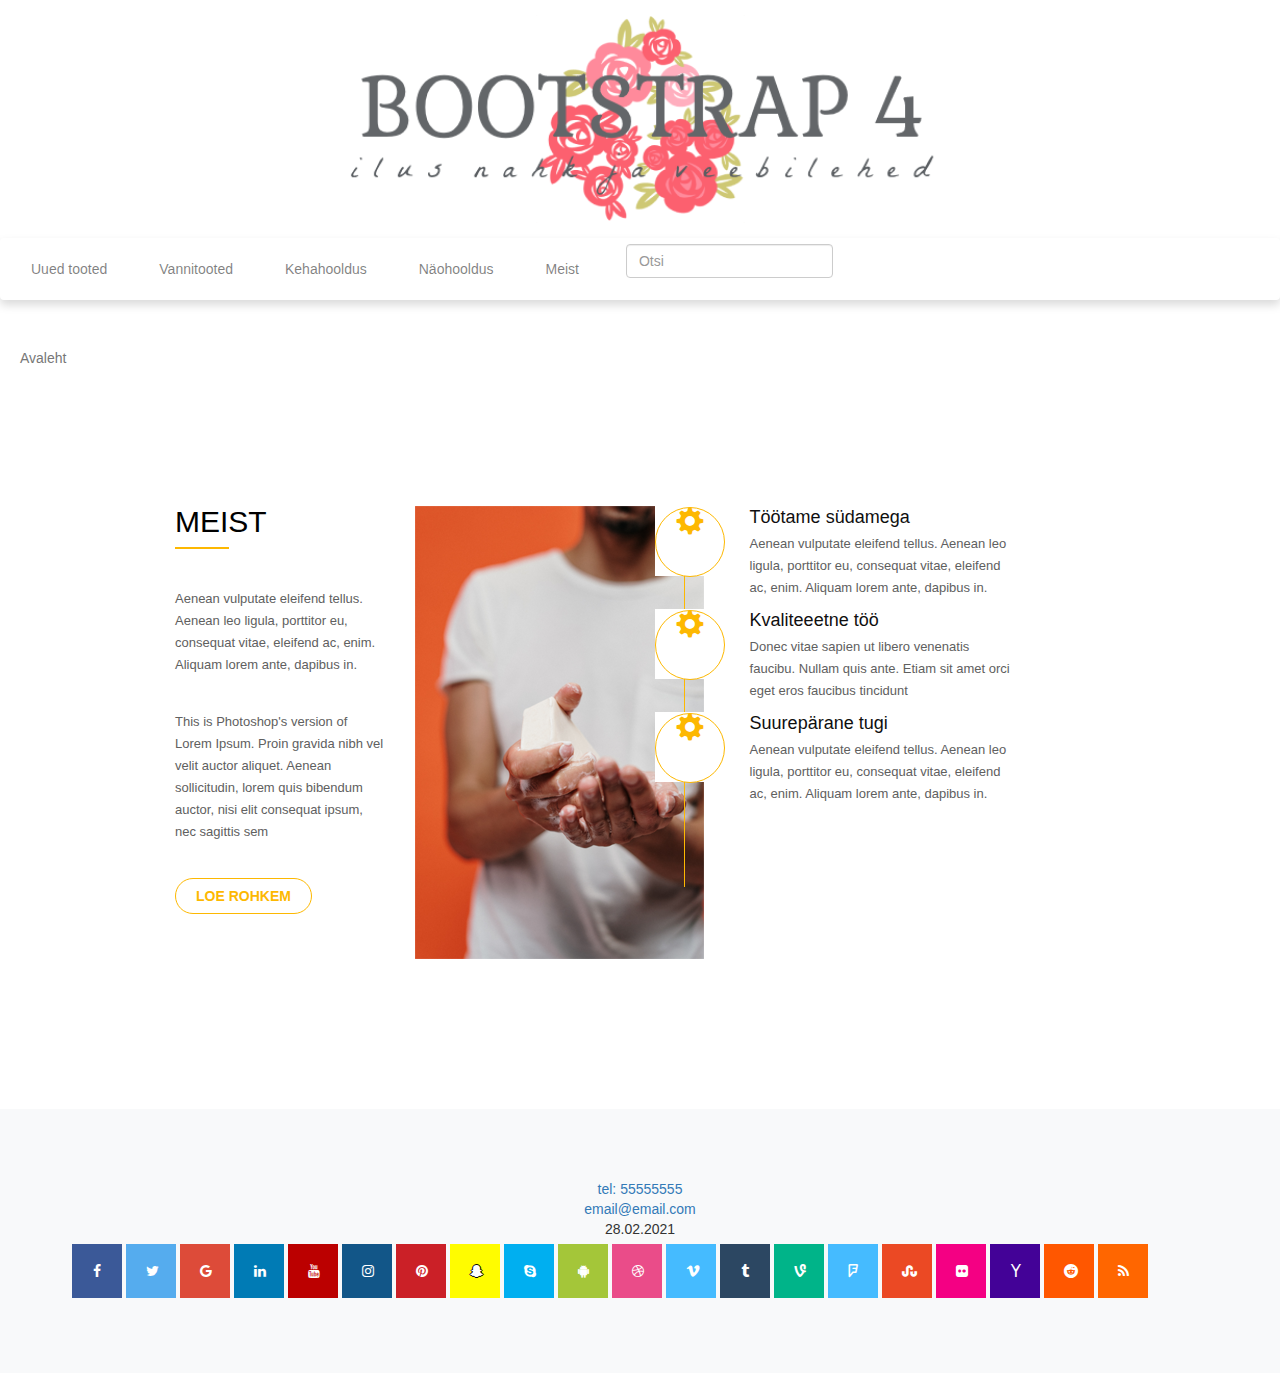
<file: ulesanne3/meist.html>
<!DOCTYPE html>
<html lang="ee">
    <head>
        <meta charset="utf-8">
        <meta http-equiv="X-UA-Compatible" content="IE=edge">
        <meta name="viewport" content="width=device-width, initial-scale=1, shrink-to-fit=no">
        <meta name="description" content="">
        <meta name="author" content="">
        <title>Meist</title>
<!-- Bootstrap CSS -->
        <link rel="stylesheet" href="https://stackpath.bootstrapcdn.com/bootstrap/4.3.1/css/bootstrap.min.css" integrity="sha384-ggOyR0iXCbMQv3Xipma34MD+dH/1fQ784/j6cY/iJTQUOhcWr7x9JvoRxT2MZw1T" crossorigin="anonymous">
<!-- minu CSS -->
        <link rel="stylesheet" href="custom.css">
</head>
    <body>
        
        <header class="py-2">
            <div class="container-fluid">
                <div class="row">
                <div class=" col my-3 text-center ">
                    <a href="index.html"><img src="logo2.png" width="50%"></a>
                </div>            
                </div>        
            </div>
        </header>
        
        <!-- <nav class="navbar navbar-expand-lg navbar-dark bg-primary"> -->
        <nav class="navbar navbar-expand-lg navbar-light bg-white shadow">

        <button class="navbar-toggler" type="button" data-toggle="collapse" data-target="#navbarNavDropdown" aria-controls="navbarNavDropdown" aria-expanded="false" aria-label="Toggle navigation">
            <span class="navbar-toggler-icon"></span>
        </button>

        <div class="collapse navbar-collapse" id="navbarNavDropdown">
        <ul class="navbar-nav mr-auto">

            <li class="nav-item"><a class="nav-link" href="#">Uued tooted</a></li>
            <li class="nav-item dropdown">
                <a class="nav-link" href="#" id="navbarDropdownMenuLink" data-toggle="dropdown" aria-haspopup="true" aria-expanded="false">Vannitooted</a>
                <div class="dropdown-menu" aria-labelledby="navbarDropdownMenuLink">
                    <a class="dropdown-item" href="#">Vannisoolad</a>
                    <a class="dropdown-item" href="#">Vannipiimad</a>
                    <a class="dropdown-item" href="#">Vannipommid</a>
                    <a class="dropdown-item" href="list.html">Seebid ja du&scaron;igeelid</a>
                </div>
            </li>

            <li class="nav-item dropdown">
                <a class="nav-link" href="#" id="navbarDropdownMenuLink" data-toggle="dropdown" aria-haspopup="true" aria-expanded="false">Kehahooldus</a>
                <div class="dropdown-menu" aria-labelledby="navbarDropdownMenuLink">
                    <a class="dropdown-item" href="#">Kehakreemid</a>
                    <a class="dropdown-item" href="#">Keha&otilde;lid</a>
                    <a class="dropdown-item" href="#">Kehakoorijad</a>
                    <a class="dropdown-item" href="#">Deodorandid</a>
                    <a class="dropdown-item" href="#">K&auml;te ja jalgade hooldus</a>  
                </div>
            </li>

            <li class="nav-item dropdown">
                <a class="nav-link" href="#" id="navbarDropdownMenuLink" data-toggle="dropdown" aria-haspopup="true" aria-expanded="false">N&auml;ohooldus</a>
                <div class="dropdown-menu" aria-labelledby="navbarDropdownMenuLink">
                    <a class="dropdown-item" href="#">Puhastus ja toniseerimine</a>
                    <a class="dropdown-item" href="#">Niisutus ja toitmine</a>
                    <a class="dropdown-item" href="#">Koorijad ja maskid</a>
                </div>
            </li>
            
            <li class="nav-item"><a class="nav-link" href="meist.html">Meist</a></li>

        </ul>

        <!-- search -->
        <form class="form-inline my-2 my-lg-0">
            <input class="form-control mr-sm-2" type="search" placeholder="Otsi" aria-label="Search">
            <button class="btn btn-outline-white my-2 my-sm-0" type="submit"><svg class="lnr lnr-magnifier"><use xlink:href="#lnr-magnifier"></use></svg></button>
        </form>

        </div>

        <button class="btn btn-dark my-2 my-sm-0" type="submit">
            <svg class="lnr lnr-cart">
            <use xlink:href="#lnr-cart"></use>
            </svg>
        </button>
    </nav>
        
    
    <section>

        <nav aria-label="breadcrumb">

            <ol class="breadcrumb bg-white ml-2">

                <li class="breadcrumb-item active" aria-current="page">Avaleht</li>

            </ol>

        </nav> 

    </section>
        
    <section>
        
        <link href="//netdna.bootstrapcdn.com/bootstrap/3.0.0/css/bootstrap.min.css" rel="stylesheet" id="bootstrap-css">
        <script src="//netdna.bootstrapcdn.com/bootstrap/3.0.0/js/bootstrap.min.js"></script>
        <script src="//code.jquery.com/jquery-1.11.1.min.js"></script>
        <!------ Include the above in your HEAD tag ---------->

        <link href='https://fonts.googleapis.com/css?family=Roboto' rel='stylesheet'>

        <div class="aboutus-section">
                <div class="container">
                    <div class="row">
                        <div class="col-md-3 col-sm-6 col-xs-12">
                            <div class="aboutus">
                                <h2 class="aboutus-title">Meist</h2>
                                <p class="aboutus-text">Aenean vulputate eleifend tellus. Aenean leo ligula, porttitor eu, consequat vitae, eleifend ac, enim. Aliquam lorem ante, dapibus in.</p>
                                <p class="aboutus-text">This is Photoshop's version of Lorem Ipsum. Proin gravida nibh vel velit auctor aliquet. Aenean sollicitudin, lorem quis bibendum auctor, nisi elit consequat ipsum, nec sagittis sem</p>
                                <a class="aboutus-more" href="#">Loe rohkem</a>
                            </div>
                        </div>
                        <div class="col-md-3 col-sm-6 col-xs-12">
                            <div class="aboutus-banner">
                                <img src="seep.png"alt="">
                            </div>
                        </div>
                        <div class="col-md-5 col-sm-6 col-xs-12">
                            <div class="feature">
                                <div class="feature-box">
                                    <div class="clearfix">
                                        <div class="iconset">
                                            <span class="glyphicon glyphicon-cog icon"></span>
                                        </div>
                                        <div class="feature-content">
                                            <h4>Töötame südamega</h4>
                                            <p>Aenean vulputate eleifend tellus. Aenean leo ligula, porttitor eu, consequat vitae, eleifend ac, enim. Aliquam lorem ante, dapibus in.</p>
                                        </div>
                                    </div>
                                </div>
                                <div class="feature-box">
                                    <div class="clearfix">
                                        <div class="iconset">
                                            <span class="glyphicon glyphicon-cog icon"></span>
                                        </div>
                                        <div class="feature-content">
                                            <h4>Kvaliteeetne töö</h4>
                                            <p>Donec vitae sapien ut libero venenatis faucibu. Nullam quis ante. Etiam sit amet orci eget eros faucibus tincidunt</p>
                                        </div>
                                    </div>
                                </div>
                                <div class="feature-box">
                                    <div class="clearfix">
                                        <div class="iconset">
                                            <span class="glyphicon glyphicon-cog icon"></span>
                                        </div>
                                        <div class="feature-content">
                                            <h4>Suurepärane tugi</h4>
                                            <p>Aenean vulputate eleifend tellus. Aenean leo ligula, porttitor eu, consequat vitae, eleifend ac, enim. Aliquam lorem ante, dapibus in.</p>
                                        </div>
                                    </div>
                                </div>
                            </div>
                        </div>
                    </div>
                </div>
            </div>
    </section>
        
        <footer class="bg-light">
            <div class="container-fluid">
                <div class="row">
                    <!-- TODO! -->
                    <a class="col-lg-12 text-center" href="tel:55555555">tel: 55555555</a>
                    <a class="col-lg-12 text-center" href="mailto: email@email.com">email@email.com</a>
                    <a class="col-lg-12 text-center">28.02.2021</a>
                    <link rel="stylesheet" href="https://cdnjs.cloudflare.com/ajax/libs/font-awesome/4.7.0/css/font-awesome.min.css">

                    <a href="#" class="fa fa-facebook"></a>
                    <a href="#" class="fa fa-twitter"></a>
                    <a href="#" class="fa fa-google"></a>
                    <a href="#" class="fa fa-linkedin"></a>
                    <a href="#" class="fa fa-youtube"></a>
                    <a href="#" class="fa fa-instagram"></a>
                    <a href="#" class="fa fa-pinterest"></a>
                    <a href="#" class="fa fa-snapchat-ghost"></a>
                    <a href="#" class="fa fa-skype"></a>
                    <a href="#" class="fa fa-android"></a>
                    <a href="#" class="fa fa-dribbble"></a>
                    <a href="#" class="fa fa-vimeo"></a>
                    <a href="#" class="fa fa-tumblr"></a>
                    <a href="#" class="fa fa-vine"></a>
                    <a href="#" class="fa fa-foursquare"></a>
                    <a href="#" class="fa fa-stumbleupon"></a>
                    <a href="#" class="fa fa-flickr"></a>
                    <a href="#" class="fa fa-yahoo"></a>
                    <a href="#" class="fa fa-reddit"></a>
                    <a href="#" class="fa fa-rss"></a>
        
                </div>
            </div>
        </footer>       

<!-- jQuery -->
        <script src="https://code.jquery.com/jquery-3.3.1.slim.min.js" integrity="sha384-q8i/X+965DzO0rT7abK41JStQIAqVgRVzpbzo5smXKp4YfRvH+8abtTE1Pi6jizo" crossorigin="anonymous"></script>
<!-- Popper.js -->
        <script src="https://cdnjs.cloudflare.com/ajax/libs/popper.js/1.14.7/umd/popper.min.js" integrity="sha384-UO2eT0CpHqdSJQ6hJty5KVphtPhzWj9WO1clHTMGa3JDZwrnQq4sF86dIHNDz0W1" crossorigin="anonymous"></script>
<!-- Boostrap JS -->
        <script src="https://stackpath.bootstrapcdn.com/bootstrap/4.3.1/js/bootstrap.min.js" integrity="sha384-JjSmVgyd0p3pXB1rRibZUAYoIIy6OrQ6VrjIEaFf/nJGzIxFDsf4x0xIM+B07jRM" crossorigin="anonymous"></script>
<!-- ikoonid -->
        <script src="https://cdn.linearicons.com/free/1.0.0/svgembedder.min.js"></script>
    </body>
</html>
</file>
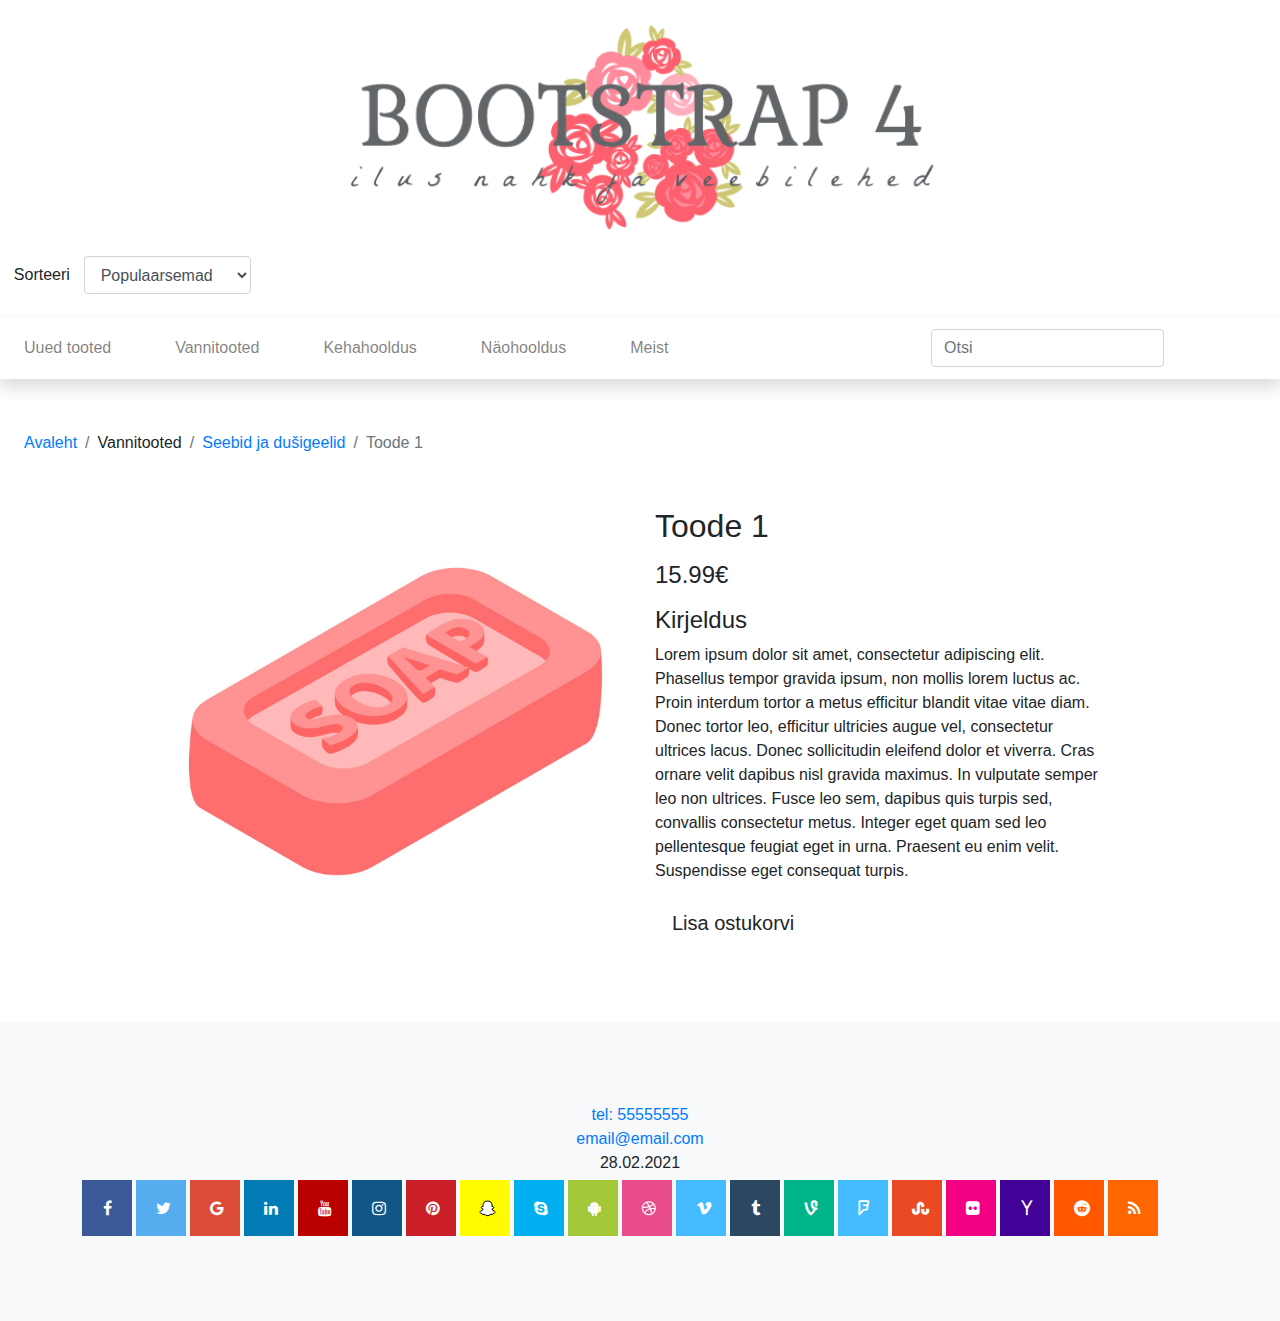
<file: ulesanne3/toode.html>
<!DOCTYPE html>
<html lang="ee">
    <head>
        <meta charset="utf-8">
        <meta http-equiv="X-UA-Compatible" content="IE=edge">
        <meta name="viewport" content="width=device-width, initial-scale=1, shrink-to-fit=no">
        <meta name="description" content="">
        <meta name="author" content="">
        <title>Tere, maailm!</title>
<!-- Bootstrap CSS -->
        <link rel="stylesheet" href="https://stackpath.bootstrapcdn.com/bootstrap/4.3.1/css/bootstrap.min.css" integrity="sha384-ggOyR0iXCbMQv3Xipma34MD+dH/1fQ784/j6cY/iJTQUOhcWr7x9JvoRxT2MZw1T" crossorigin="anonymous">
<!-- minu CSS -->
        <link rel="stylesheet" href="custom.css">
</head>
    <body>
        
        <header class="py-2">
            <div class="container-fluid">
                <div class="row">
                <div class=" col my-3 text-center ">
                    <a href="index.html"><img src="logo2.png" width="50%"></a>
                </div>            
                </div>        
            </div>
        </header>
        
        <form class="form-inline mb-4">

            <div class="form-group" >

                <label for="sort" class="control-label col-lg-4">Sorteeri</label>

                    <select class="form-control col-lg-8" id="sort">

                        <option>Populaarsemad</option>
                        <option>Odavamad enne</option>
                        <option>Kallimad enne</option>

                    </select>
            </div>

        </form>
        
        <!-- <nav class="navbar navbar-expand-lg navbar-dark bg-primary"> -->
            <nav class="navbar navbar-expand-lg navbar-light bg-white shadow">

            <button class="navbar-toggler" type="button" data-toggle="collapse" data-target="#navbarNavDropdown" aria-controls="navbarNavDropdown" aria-expanded="false" aria-label="Toggle navigation">
                <span class="navbar-toggler-icon"></span>
            </button>

            <div class="collapse navbar-collapse" id="navbarNavDropdown">
            <ul class="navbar-nav mr-auto">

                <li class="nav-item"><a class="nav-link" href="#">Uued tooted</a></li>
                <li class="nav-item dropdown">
                    <a class="nav-link" href="#" id="navbarDropdownMenuLink" data-toggle="dropdown" aria-haspopup="true" aria-expanded="false">Vannitooted</a>
                    <div class="dropdown-menu" aria-labelledby="navbarDropdownMenuLink">
                        <a class="dropdown-item" href="#">Vannisoolad</a>
                        <a class="dropdown-item" href="#">Vannipiimad</a>
                        <a class="dropdown-item" href="#">Vannipommid</a>
                        <a class="dropdown-item active" href="list.html">Seebid ja du&scaron;igeelid</a>
                    </div>
                </li>

                <li class="nav-item dropdown">
                    <a class="nav-link" href="#" id="navbarDropdownMenuLink" data-toggle="dropdown" aria-haspopup="true" aria-expanded="false">Kehahooldus</a>
                    <div class="dropdown-menu" aria-labelledby="navbarDropdownMenuLink">
                        <a class="dropdown-item" href="#">Kehakreemid</a>
                        <a class="dropdown-item" href="#">Keha&otilde;lid</a>
                        <a class="dropdown-item" href="#">Kehakoorijad</a>
                        <a class="dropdown-item" href="#">Deodorandid</a>
                        <a class="dropdown-item" href="#">K&auml;te ja jalgade hooldus</a>  
                    </div>
                </li>

                <li class="nav-item dropdown">
                    <a class="nav-link" href="#" id="navbarDropdownMenuLink" data-toggle="dropdown" aria-haspopup="true" aria-expanded="false">N&auml;ohooldus</a>
                    <div class="dropdown-menu" aria-labelledby="navbarDropdownMenuLink">
                        <a class="dropdown-item" href="#">Puhastus ja toniseerimine</a>
                        <a class="dropdown-item" href="#">Niisutus ja toitmine</a>
                        <a class="dropdown-item" href="#">Koorijad ja maskid</a>
                    </div>
                </li>
                <li class="nav-item"><a class="nav-link" href="meist.html">Meist</a></li>

            </ul>

            <!-- search -->
            <form class="form-inline my-2 my-lg-0">
                <input class="form-control mr-sm-2" type="search" placeholder="Otsi" aria-label="Search">
                <button class="btn btn-outline-white my-2 my-sm-0" type="submit"><svg class="lnr lnr-magnifier"><use xlink:href="#lnr-magnifier"></use></svg></button>
            </form>

            </div>

            <button class="btn btn-dark my-2 my-sm-0" type="submit">
                <svg class="lnr lnr-cart">
                <use xlink:href="#lnr-cart"></use>
                </svg>
            </button>
        </nav>
        
        <section>

            <nav aria-label="breadcrumb" >

                <ol class="breadcrumb bg-white ml-2">

                    <li class="breadcrumb-item"><a href="index.html">Avaleht</a></li>
                    <li class="breadcrumb-item">Vannitooted</li>
                    <li class="breadcrumb-item"><a href="list.html">Seebid ja du&scaron;igeelid</a></li>
                    <li class="breadcrumb-item active">Toode 1</li>

                </ol>

            </nav>

        </section>
        <section>

            <div class="container">

                <div class="row">

                    <div class="col-lg-6"><img src="soap.png" class="img-fluid"/></div>

                    <div class="col-lg-6">

                        <h2 class="mb-3"> Toode 1</h2>

                        <h4 class="mb-3"> 15.99&#8364;</h4>

                        <h4 class="mb-2"> Kirjeldus</h4>

                            <p class="mb-3">Lorem ipsum dolor sit amet, consectetur adipiscing elit. Phasellus tempor gravida ipsum, non mollis lorem luctus ac. Proin interdum tortor a metus efficitur blandit vitae vitae diam. Donec tortor leo, efficitur ultricies augue vel, consectetur ultrices lacus. Donec sollicitudin eleifend dolor et viverra. Cras ornare velit dapibus nisl gravida maximus. In vulputate semper leo non ultrices. Fusce leo sem, dapibus quis turpis sed, convallis consectetur metus. Integer eget quam sed leo pellentesque feugiat eget in urna. Praesent eu enim velit. Suspendisse eget consequat turpis.</p>

                        <a href="cart.html" class="btn btn-outline-dark btn-lg mb-3">Lisa ostukorvi</a>

                    </div>    

                </div>

            </div>

        </section>
                <footer class="bg-light">
            <div class="container-fluid">
                <div class="row">
                    <!-- TODO! -->
                    <a class="col-lg-12 text-center" href="tel:55555555">tel: 55555555</a>
                    <a class="col-lg-12 text-center" href="mailto: email@email.com">email@email.com</a>
                    <a class="col-lg-12 text-center">28.02.2021</a>
                    <link rel="stylesheet" href="https://cdnjs.cloudflare.com/ajax/libs/font-awesome/4.7.0/css/font-awesome.min.css">

                    <a href="#" class="fa fa-facebook"></a>
                    <a href="#" class="fa fa-twitter"></a>
                    <a href="#" class="fa fa-google"></a>
                    <a href="#" class="fa fa-linkedin"></a>
                    <a href="#" class="fa fa-youtube"></a>
                    <a href="#" class="fa fa-instagram"></a>
                    <a href="#" class="fa fa-pinterest"></a>
                    <a href="#" class="fa fa-snapchat-ghost"></a>
                    <a href="#" class="fa fa-skype"></a>
                    <a href="#" class="fa fa-android"></a>
                    <a href="#" class="fa fa-dribbble"></a>
                    <a href="#" class="fa fa-vimeo"></a>
                    <a href="#" class="fa fa-tumblr"></a>
                    <a href="#" class="fa fa-vine"></a>
                    <a href="#" class="fa fa-foursquare"></a>
                    <a href="#" class="fa fa-stumbleupon"></a>
                    <a href="#" class="fa fa-flickr"></a>
                    <a href="#" class="fa fa-yahoo"></a>
                    <a href="#" class="fa fa-reddit"></a>
                    <a href="#" class="fa fa-rss"></a>
        
                </div>
            </div>
        </footer>       
<!-- jQuery -->
        <script src="https://code.jquery.com/jquery-3.3.1.slim.min.js" integrity="sha384-q8i/X+965DzO0rT7abK41JStQIAqVgRVzpbzo5smXKp4YfRvH+8abtTE1Pi6jizo" crossorigin="anonymous"></script>
<!-- Popper.js -->
        <script src="https://cdnjs.cloudflare.com/ajax/libs/popper.js/1.14.7/umd/popper.min.js" integrity="sha384-UO2eT0CpHqdSJQ6hJty5KVphtPhzWj9WO1clHTMGa3JDZwrnQq4sF86dIHNDz0W1" crossorigin="anonymous"></script>
<!-- Boostrap JS -->
        <script src="https://stackpath.bootstrapcdn.com/bootstrap/4.3.1/js/bootstrap.min.js" integrity="sha384-JjSmVgyd0p3pXB1rRibZUAYoIIy6OrQ6VrjIEaFf/nJGzIxFDsf4x0xIM+B07jRM" crossorigin="anonymous"></script>
<!-- ikoonid -->
        <script src="https://cdn.linearicons.com/free/1.0.0/svgembedder.min.js"></script>
    </body>
</html>
</file>
<file: ulesanne2/styles.css>
div{
    display: block;
}

body{
    margin: 0;

}

.header{
    background-color: white;
    height: 100px;
    text-align: center;
    color: rgb(255, 255, 255);
    padding: 12px;
    background-color: rgb(119, 118, 118);
    padding-bottom: 30px;
    text-transform:uppercase;
    margin: auto;
    
    
}
.vasak, .parem{
    width: 25%;
    float: left;
}
.keskmine{
    width: 25%;
    float: left;
}
.footer{
    display: flex;
    justify-content: space-around;
    text-align: center;
    background-color: rgb(212, 212, 212);
}
.container div{
    padding: 1%;
    box-sizing: border-box;
    margin: auto;
}
h1, h2 {
    text-align: center;
}
.container_0 div{
    padding: 1%;
    box-sizing: border-box;
}
.vasak1, .parem1{
    width: 50%;
    text-transform:uppercase;
}

.foto{
    display: flex;
    text-align: center;
    justify-content: center;
    background-image: url("bänner.jpg");
    

}

.parem2, .vasak2{
    width: 50%;
    float: left;
}
.vasak2 p{
    width: 50%;
    float: right;
    text-align: justify;
    padding-right: 40px;
    color: white;
}
.vasak2 h2{
    text-transform:uppercase;
    color: white;
}
.parem2, img{
    text-align: center;
}

.container_1{
    display: flex;
    justify-content: center;
    text-align: center;
    background-color: rgb(119, 118, 118);
    padding: 2%;
}

.vasak {
    line-height: 200px;
    border-radius: 50%;
    height: 300px;
    width: 300px;
    font-size: 20px;
    color: rgb(0, 0, 0);
    text-align: center;
    border: 2px solid black;
    margin: 10px;
    
}
.vasak:hover{
    background: url("est.jpg") no-repeat;
}

.keskmine {
    line-height: 200px;
    border-radius: 50%;
    height: 300px;
    width: 300px;
    font-size: 20px;
    color: rgb(0, 0, 0);
    text-align: center;
    border: 2px solid black;
    margin: 10px;    
}
.keskmine:hover{
    background: url("asia.jpg") no-repeat;
}
.parem {
    line-height: 200px;
    border-radius: 50%;
    height: 300px;
    width: 300px;
    font-size: 20px;
    color: rgb(0, 0, 0);
    text-align: center;
    border: 2px solid black;
    margin: 10px;   
}
.parem:hover{
    background: url("itaalia.jpg") no-repeat;
    color: white;
}
.container{
    display: flex;
    justify-content: center;
    text-align: center;
    padding: 5%;
}
.container_0 {
    display: flex;
    justify-content: center;
    text-align: center;
}
.parem1{
    float: right;
}
.vasak1{
    float: right;
    
}
.container_0_0{
    display: flex;
    justify-content: center;
    text-align: center;
    padding: 15%;
    background-image: url("bänner.jpg");
}
img{
    max-width: 100%;
    height: auto;
}
.vasak_1{
    display: flex;
    flex-direction: column-reverse;
    padding-bottom: 20px;
}
.vasak_1 a{
    color: black;
    float: left;
}
.keskmine_1{
    display: flex;
    flex-direction: column;
    width: 50px;
    float: right;
}
.container_0 h2{
    border: 2px solid black;
    padding: 5%;
}
</file>
<file: ulesanne3/custom.css>
.lnr {
    display: inline-block;
    fill: currentColor;
    width: 1em;
    height: 1em;
    vertical-align: -0.05em;
    stroke-width: 2;
}

.lnr-cart {
    width: 1.5em;
    height: 1.5em;
}

.lnr-magnifier {
    color: #000000;   
}

.navbar-nav li {
    margin-right: 3em;
}

section {
    margin-top: 40px;
}

.h {
    text-align: center;
}

.card-body {
    align-content: center;
}

footer {
    margin-top: 60px;
    padding: 5em;
    display: flex;
    justify-content: space-around;
    text-align: center;
    background-color: rgb(212, 212, 212);
}
.vasak_1{
    display: flex;
    flex-direction: column-reverse;
    padding-bottom: 20px;
}
.vasak_1 a{
    color: black;
    float: left;
}
.keskmine_1{
    display: flex;
    flex-direction: column;
    width: 50px;
    float: left;
    text-align: center;
}

/* Meist */


body {
    font-family: 'Roboto';font-size: 16px;
}

.aboutus-section {
    padding: 90px 0;
}
.aboutus-title {
    font-size: 30px;
    letter-spacing: 0;
    line-height: 32px;
    margin: 0 0 39px;
    padding: 0 0 11px;
    position: relative;
    text-transform: uppercase;
    color: #000;
}
.aboutus-title::after {
    background: #fdb801 none repeat scroll 0 0;
    bottom: 0;
    content: "";
    height: 2px;
    left: 0;
    position: absolute;
    width: 54px;
}
.aboutus-text {
    color: #606060;
    font-size: 13px;
    line-height: 22px;
    margin: 0 0 35px;
}

a:hover, a:active {
    color: #ffb901;
    text-decoration: none;
    outline: 0;
}
.aboutus-more {
    border: 1px solid #fdb801;
    border-radius: 25px;
    color: #fdb801;
    display: inline-block;
    font-size: 14px;
    font-weight: 700;
    letter-spacing: 0;
    padding: 7px 20px;
    text-transform: uppercase;
}
.feature .feature-box .iconset {
    background: #fff none repeat scroll 0 0;
    float: left;
    position: relative;
    width: 18%;
}
.feature .feature-box .iconset::after {
    background: #fdb801 none repeat scroll 0 0;
    content: "";
    height: 150%;
    left: 43%;
    position: absolute;
    top: 100%;
    width: 1px;
}

.feature .feature-box .feature-content h4 {
    color: #0f0f0f;
    font-size: 18px;
    letter-spacing: 0;
    line-height: 22px;
    margin: 0 0 5px;
}


.feature .feature-box .feature-content {
    float: left;
    padding-left: 28px;
    width: 78%;
}
.feature .feature-box .feature-content h4 {
    color: #0f0f0f;
    font-size: 18px;
    letter-spacing: 0;
    line-height: 22px;
    margin: 0 0 5px;
}
.feature .feature-box .feature-content p {
    color: #606060;
    font-size: 13px;
    line-height: 22px;
}
.icon {
    color : #f4b841;
    padding:0px;
    font-size:40px;
    border: 1px solid #fdb801;
    border-radius: 100px;
    color: #fdb801;
    font-size: 28px;
    height: 70px;
    line-height: 70px;
    text-align: center;
    width: 70px;
}
}






/*Checkout*/


*,::after,::before{box-sizing:border-box;}
footer{display:block;}
body{margin:0;font-family:-apple-system,BlinkMacSystemFont,"Segoe UI",Roboto,"Helvetica Neue",Arial,"Noto Sans",sans-serif,"Apple Color Emoji","Segoe UI Emoji","Segoe UI Symbol","Noto Color Emoji";font-size:1rem;font-weight:400;line-height:1.5;color:#212529;text-align:left;background-color:#fff;}
hr{box-sizing:content-box;height:0;overflow:visible;}
h2,h4,h6{margin-top:0;margin-bottom:.5rem;}
p{margin-top:0;margin-bottom:1rem;}
ul{margin-top:0;margin-bottom:1rem;}
strong{font-weight:bolder;}
small{font-size:80%;}
a{color:#007bff;text-decoration:none;background-color:transparent;}
a:hover{color:#0056b3;text-decoration:underline;}
img{vertical-align:middle;border-style:none;}
label{display:inline-block;margin-bottom:.5rem;}
button{border-radius:0;}
button:focus{outline:1px dotted;outline:5px auto -webkit-focus-ring-color;}
button,input,select{margin:0;font-family:inherit;font-size:inherit;line-height:inherit;}
button,input{overflow:visible;}
button,select{text-transform:none;}
select{word-wrap:normal;}
[type=submit],button{-webkit-appearance:button;}
[type=submit]::-moz-focus-inner,button::-moz-focus-inner{padding:0;border-style:none;}
input[type=checkbox],input[type=radio]{box-sizing:border-box;padding:0;}
h2,h4,h6{margin-bottom:.5rem;font-weight:500;line-height:1.2;}
h2{font-size:2rem;}
h4{font-size:1.5rem;}
h6{font-size:1rem;}
.lead{font-size:1.25rem;font-weight:300;}
hr{margin-top:1rem;margin-bottom:1rem;border:0;border-top:1px solid rgba(0,0,0,.1);}
small{font-size:80%;font-weight:400;}
.list-inline{padding-left:0;list-style:none;}
.list-inline-item{display:inline-block;}
.list-inline-item:not(:last-child){margin-right:.5rem;}
.container{width:100%;padding-right:15px;padding-left:15px;margin-right:auto;margin-left:auto;}
@media (min-width:576px){
.container{max-width:540px;}
}
@media (min-width:768px){
.container{max-width:720px;}
}
@media (min-width:992px){
.container{max-width:960px;}
}
@media (min-width:1200px){
.container{max-width:1140px;}
}
@media (min-width:576px){
.container{max-width:540px;}
}
@media (min-width:768px){
.container{max-width:720px;}
}
@media (min-width:992px){
.container{max-width:960px;}
}
@media (min-width:1200px){
.container{max-width:1140px;}
}
.row{display:-ms-flexbox;display:flex;-ms-flex-wrap:wrap;flex-wrap:wrap;margin-right:-15px;margin-left:-15px;}
.col-md-3,.col-md-4,.col-md-5,.col-md-6,.col-md-8{position:relative;width:100%;padding-right:15px;padding-left:15px;}
@media (min-width:768px){
.col-md-3{-ms-flex:0 0 25%;flex:0 0 25%;max-width:25%;}
.col-md-4{-ms-flex:0 0 33.333333%;flex:0 0 33.333333%;max-width:33.333333%;}
.col-md-5{-ms-flex:0 0 41.666667%;flex:0 0 41.666667%;max-width:41.666667%;}
.col-md-6{-ms-flex:0 0 50%;flex:0 0 50%;max-width:50%;}
.col-md-8{-ms-flex:0 0 66.666667%;flex:0 0 66.666667%;max-width:66.666667%;}
.order-md-1{-ms-flex-order:1;order:1;}
.order-md-2{-ms-flex-order:2;order:2;}
}
.form-control{display:block;width:100%;height:calc(1.5em + .75rem + 2px);padding:.375rem .75rem;font-size:1rem;font-weight:400;line-height:1.5;color:#495057;background-color:#fff;background-clip:padding-box;border:1px solid #ced4da;border-radius:.25rem;transition:border-color .15s ease-in-out,box-shadow .15s ease-in-out;}
@media (prefers-reduced-motion:reduce){
.form-control{transition:none;}
}
.form-control::-ms-expand{background-color:transparent;border:0;}
.form-control:-moz-focusring{color:transparent;text-shadow:0 0 0 #495057;}
.form-control:focus{color:#495057;background-color:#fff;border-color:#80bdff;outline:0;box-shadow:0 0 0 .2rem rgba(0,123,255,.25);}
.form-control::-webkit-input-placeholder{color:#6c757d;opacity:1;}
.form-control::-moz-placeholder{color:#6c757d;opacity:1;}
.form-control:-ms-input-placeholder{color:#6c757d;opacity:1;}
.form-control::-ms-input-placeholder{color:#6c757d;opacity:1;}
.form-control::placeholder{color:#6c757d;opacity:1;}
.form-control:disabled{background-color:#e9ecef;opacity:1;}
.invalid-feedback{display:none;width:100%;margin-top:.25rem;font-size:80%;color:#dc3545;}
.btn{display:inline-block;font-weight:400;color:#212529;text-align:center;vertical-align:middle;cursor:pointer;-webkit-user-select:none;-moz-user-select:none;-ms-user-select:none;user-select:none;background-color:transparent;border:1px solid transparent;padding:.375rem .75rem;font-size:1rem;line-height:1.5;border-radius:.25rem;transition:color .15s ease-in-out,background-color .15s ease-in-out,border-color .15s ease-in-out,box-shadow .15s ease-in-out;}
@media (prefers-reduced-motion:reduce){
.btn{transition:none;}
}
.btn:hover{color:#212529;text-decoration:none;}
.btn:focus{outline:0;box-shadow:0 0 0 .2rem rgba(0,123,255,.25);}
.btn:disabled{opacity:.65;}
.btn-primary{color:#fff;background-color:#007bff;border-color:#007bff;}
.btn-primary:hover{color:#fff;background-color:#0069d9;border-color:#0062cc;}
.btn-primary:focus{color:#fff;background-color:#0069d9;border-color:#0062cc;box-shadow:0 0 0 .2rem rgba(38,143,255,.5);}
.btn-primary:disabled{color:#fff;background-color:#007bff;border-color:#007bff;}
.btn-secondary{color:#fff;background-color:#6c757d;border-color:#6c757d;}
.btn-secondary:hover{color:#fff;background-color:#5a6268;border-color:#545b62;}
.btn-secondary:focus{color:#fff;background-color:#5a6268;border-color:#545b62;box-shadow:0 0 0 .2rem rgba(130,138,145,.5);}
.btn-secondary:disabled{color:#fff;background-color:#6c757d;border-color:#6c757d;}
.btn-lg{padding:.5rem 1rem;font-size:1.25rem;line-height:1.5;border-radius:.3rem;}
.btn-block{display:block;width:100%;}
.input-group{position:relative;display:-ms-flexbox;display:flex;-ms-flex-wrap:wrap;flex-wrap:wrap;-ms-flex-align:stretch;align-items:stretch;width:100%;}
.input-group>.form-control{position:relative;-ms-flex:1 1 0%;flex:1 1 0%;min-width:0;margin-bottom:0;}
.input-group>.form-control:focus{z-index:3;}
.input-group>.form-control:not(:last-child){border-top-right-radius:0;border-bottom-right-radius:0;}
.input-group>.form-control:not(:first-child){border-top-left-radius:0;border-bottom-left-radius:0;}
.input-group-append,.input-group-prepend{display:-ms-flexbox;display:flex;}
.input-group-append .btn{position:relative;z-index:2;}
.input-group-append .btn:focus{z-index:3;}
.input-group-prepend{margin-right:-1px;}
.input-group-append{margin-left:-1px;}
.input-group-text{display:-ms-flexbox;display:flex;-ms-flex-align:center;align-items:center;padding:.375rem .75rem;margin-bottom:0;font-size:1rem;font-weight:400;line-height:1.5;color:#495057;text-align:center;white-space:nowrap;background-color:#e9ecef;border:1px solid #ced4da;border-radius:.25rem;}
.input-group>.input-group-prepend>.input-group-text{border-top-right-radius:0;border-bottom-right-radius:0;}
.input-group>.input-group-append>.btn{border-top-left-radius:0;border-bottom-left-radius:0;}
.custom-control{position:relative;display:block;min-height:1.5rem;padding-left:1.5rem;}
.custom-control-input{position:absolute;left:0;z-index:-1;width:1rem;height:1.25rem;opacity:0;}
.custom-control-input:checked~.custom-control-label::before{color:#fff;border-color:#007bff;background-color:#007bff;}
.custom-control-input:focus~.custom-control-label::before{box-shadow:0 0 0 .2rem rgba(0,123,255,.25);}
.custom-control-input:disabled~.custom-control-label{color:#6c757d;}
.custom-control-input:disabled~.custom-control-label::before{background-color:#e9ecef;}
.custom-control-label{position:relative;margin-bottom:0;vertical-align:top;}
.custom-control-label::before{position:absolute;top:.25rem;left:-1.5rem;display:block;width:1rem;height:1rem;pointer-events:none;content:"";background-color:#fff;border:#adb5bd solid 1px;}
.custom-control-label::after{position:absolute;top:.25rem;left:-1.5rem;display:block;width:1rem;height:1rem;content:"";background:no-repeat 50%/50% 50%;}
.custom-checkbox .custom-control-label::before{border-radius:.25rem;}
.custom-checkbox .custom-control-input:checked~.custom-control-label::after{background-image:url("data:image/svg+xml,%3csvg xmlns='http://www.w3.org/2000/svg' width='8' height='8' viewBox='0 0 8 8'%3e%3cpath fill='%23fff' d='M6.564.75l-3.59 3.612-1.538-1.55L0 4.26l2.974 2.99L8 2.193z'/%3e%3c/svg%3e");}
.custom-checkbox .custom-control-input:disabled:checked~.custom-control-label::before{background-color:rgba(0,123,255,.5);}
.custom-radio .custom-control-label::before{border-radius:50%;}
.custom-radio .custom-control-input:checked~.custom-control-label::after{background-image:url("data:image/svg+xml,%3csvg xmlns='http://www.w3.org/2000/svg' width='12' height='12' viewBox='-4 -4 8 8'%3e%3ccircle r='3' fill='%23fff'/%3e%3c/svg%3e");}
.custom-radio .custom-control-input:disabled:checked~.custom-control-label::before{background-color:rgba(0,123,255,.5);}
.custom-select{display:inline-block;width:100%;height:calc(1.5em + .75rem + 2px);padding:.375rem 1.75rem .375rem .75rem;font-size:1rem;font-weight:400;line-height:1.5;color:#495057;vertical-align:middle;background:#fff url("data:image/svg+xml,%3csvg xmlns='http://www.w3.org/2000/svg' width='4' height='5' viewBox='0 0 4 5'%3e%3cpath fill='%23343a40' d='M2 0L0 2h4zm0 5L0 3h4z'/%3e%3c/svg%3e") no-repeat right .75rem center/8px 10px;border:1px solid #ced4da;border-radius:.25rem;-webkit-appearance:none;-moz-appearance:none;appearance:none;}
.custom-select:focus{border-color:#80bdff;outline:0;box-shadow:0 0 0 .2rem rgba(0,123,255,.25);}
.custom-select:disabled{color:#6c757d;background-color:#e9ecef;}
.custom-select::-ms-expand{display:none;}
.custom-select:-moz-focusring{color:transparent;text-shadow:0 0 0 #495057;}
.custom-control-label::before,.custom-select{transition:background-color .15s ease-in-out,border-color .15s ease-in-out,box-shadow .15s ease-in-out;}
@media (prefers-reduced-motion:reduce){
.custom-control-label::before,.custom-select{transition:none;}
}
.card{position:relative;display:-ms-flexbox;display:flex;-ms-flex-direction:column;flex-direction:column;min-width:0;word-wrap:break-word;background-color:#fff;background-clip:border-box;border:1px solid rgba(0,0,0,.125);border-radius:.25rem;}
.badge{display:inline-block;padding:.25em .4em;font-size:75%;font-weight:700;line-height:1;text-align:center;white-space:nowrap;vertical-align:baseline;border-radius:.25rem;transition:color .15s ease-in-out,background-color .15s ease-in-out,border-color .15s ease-in-out,box-shadow .15s ease-in-out;}
@media (prefers-reduced-motion:reduce){
.badge{transition:none;}
}
.badge:empty{display:none;}
.badge-pill{padding-right:.6em;padding-left:.6em;border-radius:10rem;}
.badge-secondary{color:#fff;background-color:#6c757d;}
.list-group{display:-ms-flexbox;display:flex;-ms-flex-direction:column;flex-direction:column;padding-left:0;margin-bottom:0;}
.list-group-item{position:relative;display:block;padding:.75rem 1.25rem;background-color:#fff;border:1px solid rgba(0,0,0,.125);}
.list-group-item:first-child{border-top-left-radius:.25rem;border-top-right-radius:.25rem;}
.list-group-item:last-child{border-bottom-right-radius:.25rem;border-bottom-left-radius:.25rem;}
.list-group-item:disabled{color:#6c757d;pointer-events:none;background-color:#fff;}
.list-group-item+.list-group-item{border-top-width:0;}
.d-block{display:block!important;}
.d-flex{display:-ms-flexbox!important;display:flex!important;}
.justify-content-between{-ms-flex-pack:justify!important;justify-content:space-between!important;}
.align-items-center{-ms-flex-align:center!important;align-items:center!important;}
.w-100{width:100%!important;}
.my-0{margin-top:0!important;}
.my-0{margin-bottom:0!important;}
.mb-1{margin-bottom:.25rem!important;}
.my-3{margin-top:1rem!important;}
.mb-3,.my-3{margin-bottom:1rem!important;}
.mb-4{margin-bottom:1.5rem!important;}
.my-5{margin-top:3rem!important;}
.my-5{margin-bottom:3rem!important;}
.p-2{padding:.5rem!important;}
.pt-5,.py-5{padding-top:3rem!important;}
.py-5{padding-bottom:3rem!important;}
.mx-auto{margin-right:auto!important;}
.mx-auto{margin-left:auto!important;}
.text-center{text-align:center!important;}
.text-success{color:#28a745!important;}
.text-muted{color:#6c757d!important;}
@media print{
*,::after,::before{text-shadow:none!important;box-shadow:none!important;}
a:not(.btn){text-decoration:underline;}
img{page-break-inside:avoid;}
h2,p{orphans:3;widows:3;}
h2{page-break-after:avoid;}
body{min-width:992px!important;}
.container{min-width:992px!important;}
.badge{border:1px solid #000;}
}
/*! CSS Used from: https://getbootstrap.com/docs/4.4/examples/checkout/form-validation.css */
.container{max-width:960px;}
.lh-condensed{line-height:1.25;}


.fa {
  padding: 20px;
  font-size: 30px;
  width: 50px;
  text-align: center;
  text-decoration: none;
  margin: 5px 2px;
}

.fa:hover {
    opacity: 0.7;
}

.fa-facebook {
  background: #3B5998;
  color: white;
}

.fa-twitter {
  background: #55ACEE;
  color: white;
}

.fa-google {
  background: #dd4b39;
  color: white;
}

.fa-linkedin {
  background: #007bb5;
  color: white;
}

.fa-youtube {
  background: #bb0000;
  color: white;
}

.fa-instagram {
  background: #125688;
  color: white;
}

.fa-pinterest {
  background: #cb2027;
  color: white;
}

.fa-snapchat-ghost {
  background: #fffc00;
  color: white;
  text-shadow: -1px 0 black, 0 1px black, 1px 0 black, 0 -1px black;
}

.fa-skype {
  background: #00aff0;
  color: white;
}

.fa-android {
  background: #a4c639;
  color: white;
}

.fa-dribbble {
  background: #ea4c89;
  color: white;
}

.fa-vimeo {
  background: #45bbff;
  color: white;
}

.fa-tumblr {
  background: #2c4762;
  color: white;
}

.fa-vine {
  background: #00b489;
  color: white;
}

.fa-foursquare {
  background: #45bbff;
  color: white;
}

.fa-stumbleupon {
  background: #eb4924;
  color: white;
}

.fa-flickr {
  background: #f40083;
  color: white;
}

.fa-yahoo {
  background: #430297;
  color: white;
}

.fa-soundcloud {
  background: #ff5500;
  color: white;
}

.fa-reddit {
  background: #ff5700;
  color: white;
}

.fa-rss {
  background: #ff6600;
  color: white;
}
</file>
